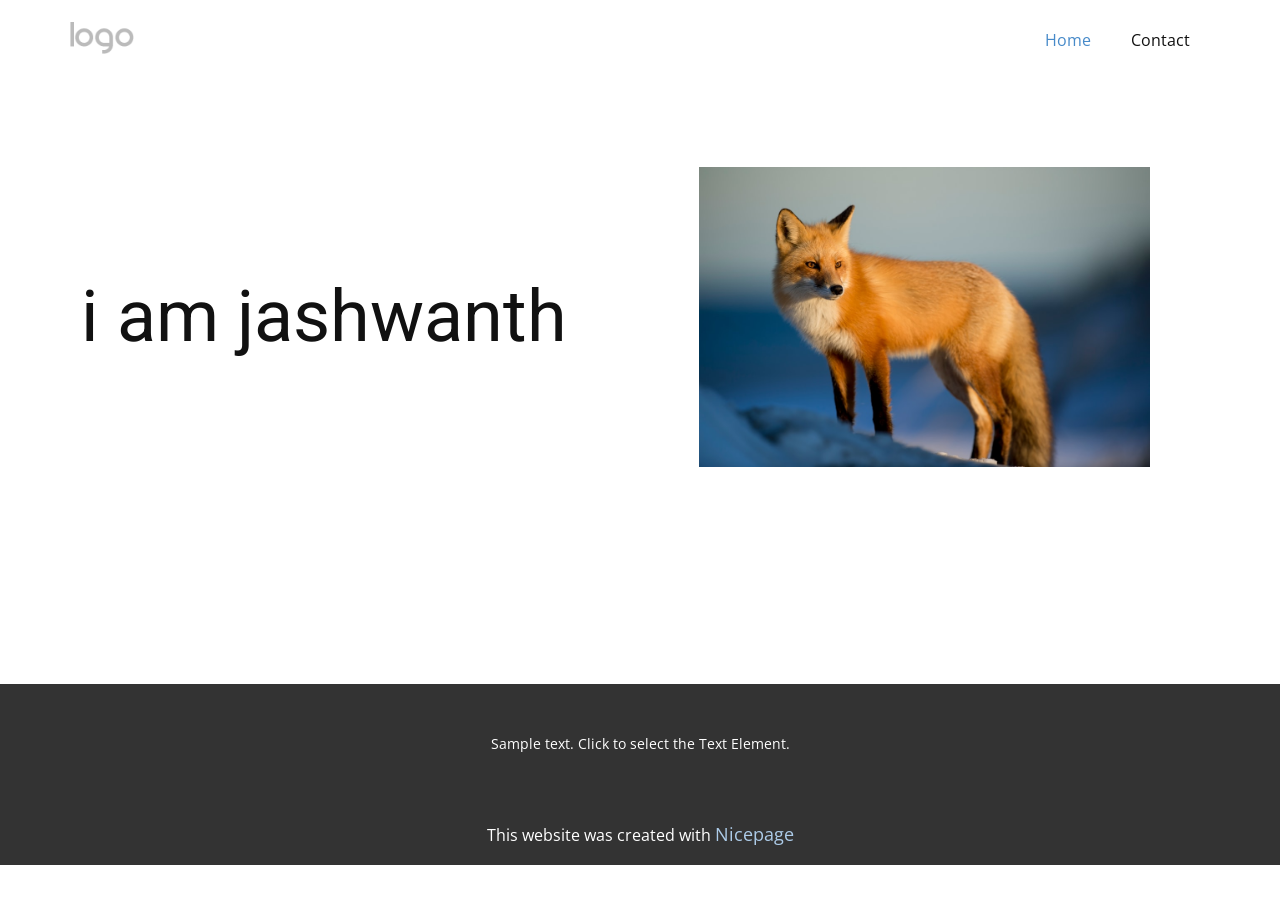
<file: index.html>
<!DOCTYPE html>
<html style="font-size: 16px;" lang="en"><head>
    <meta name="viewport" content="width=device-width, initial-scale=1.0">
    <meta charset="utf-8">
    <meta name="keywords" content="HOME">
    <meta name="description" content="">
    <title>Home</title>
    <link rel="stylesheet" href="nicepage.css" media="screen">
<link rel="stylesheet" href="index.css" media="screen">
    <script class="u-script" type="text/javascript" src="jquery.js" defer=""></script>
    <script class="u-script" type="text/javascript" src="nicepage.js" defer=""></script>
    <meta name="generator" content="Nicepage 8.2.5, nicepage.com">
    
    
    
    <link id="u-page-google-font" rel="stylesheet" href="https://fonts.googleapis.com/css2?display=swap&amp;family=Roboto:ital,wght@0,100;0,200;0,300;0,400;0,500;0,600;0,700;0,800;0,900;1,100;1,200;1,300;1,400;1,500;1,600;1,700;1,800;1,900&amp;family=Open+Sans:ital,wght@0,300;0,400;0,500;0,600;0,700;0,800;1,300;1,400;1,500;1,600;1,700;1,800">
    <script type="application/ld+json">{
		"@context": "http://schema.org",
		"@type": "Organization",
		"name": "",
		"logo": "images/default-logo.png"
}</script>
    <meta name="theme-color" content="#478ac9">
    <meta property="og:title" content="Home">
    <meta property="og:type" content="website">
  <meta data-intl-tel-input-cdn-path="intlTelInput/"></head>
  <body data-home-page="Home.html" data-home-page-title="Home" data-path-to-root="./" data-include-products="false" class="u-body u-clearfix u-xl-mode" data-lang="en"><header class="u-clearfix u-header u-header" id="header"><div class="u-clearfix u-sheet u-valign-middle u-sheet-1">
        <a href="#" class="u-image u-logo u-image-1">
          <img src="images/default-logo.png" class="u-logo-image u-logo-image-1">
        </a>
        <nav class="u-menu u-menu-one-level u-offcanvas u-menu-1" role="navigation" aria-label="Menu navigation">
          <div class="menu-collapse" style="font-size: 1rem; letter-spacing: 0px;">
            <a class="u-button-style u-custom-left-right-menu-spacing u-custom-padding-bottom u-custom-top-bottom-menu-spacing u-hamburger-link u-nav-link u-text-active-palette-1-base u-text-hover-palette-2-base" href="#" tabindex="-1" aria-label="Open menu" aria-controls="930d">
              <svg class="u-svg-link" viewBox="0 0 24 24"><use xlink:href="#menu-hamburger"></use></svg>
              <svg class="u-svg-content" version="1.1" id="menu-hamburger" viewBox="0 0 16 16" x="0px" y="0px" xmlns:xlink="http://www.w3.org/1999/xlink" xmlns="http://www.w3.org/2000/svg"><g><rect y="1" width="16" height="2"></rect><rect y="7" width="16" height="2"></rect><rect y="13" width="16" height="2"></rect>
</g></svg>
            </a>
          </div>
          <div class="u-nav-container">
            <ul class="u-nav u-unstyled u-nav-1" role="menubar"><li class="u-nav-item" role="none"><a class="u-button-style u-nav-link u-text-active-palette-1-base u-text-hover-palette-2-base" href="./" style="padding: 10px 20px;" role="menuitem">Home</a>
</li><li class="u-nav-item" role="none"><a class="u-button-style u-nav-link u-text-active-palette-1-base u-text-hover-palette-2-base" href="Contact.html" style="padding: 10px 20px;" role="menuitem">Contact</a>
</li></ul>
          </div>
          <div class="u-nav-container-collapse" id="930d" role="region" aria-label="Menu panel">
            <div class="u-black u-container-style u-inner-container-layout u-opacity u-opacity-95 u-sidenav">
              <div class="u-inner-container-layout u-sidenav-overflow">
                <div class="u-menu-close" tabindex="-1" aria-label="Close menu"></div>
                <ul class="u-align-center u-nav u-popupmenu-items u-unstyled u-nav-2"><li class="u-nav-item"><a class="u-button-style u-nav-link" href="./">Home</a>
</li><li class="u-nav-item"><a class="u-button-style u-nav-link" href="Contact.html">Contact</a>
</li></ul>
              </div>
            </div>
            <div class="u-black u-menu-overlay u-opacity u-opacity-70"></div>
          </div>
        </nav>
      </div></header>
    <section class="u-clearfix u-section-1" id="block-1">
      <div class="u-clearfix u-sheet u-sheet-1">
        <h1 class="u-text u-text-default u-text-1">i am jashwanth</h1>
        <img class="u-image u-image-default u-image-1" src="images/photo-1474511320723-9a56873867b5.jpeg" alt="" data-image-width="1280" data-image-height="852">
      </div>
    </section>
    
    
    
    <footer class="u-align-center u-clearfix u-container-align-center u-footer u-grey-80 u-footer" id="footer"><div class="u-clearfix u-sheet u-sheet-1">
        <p class="u-small-text u-text u-text-variant u-text-1">Sample text. Click to select the Text Element.</p>
      </div></footer>
    <section class="u-backlink u-clearfix u-grey-80"> This website was created with <a href="https://nicepage.com">Nicepage</a>
    </section>
  
</body></html>
</file>
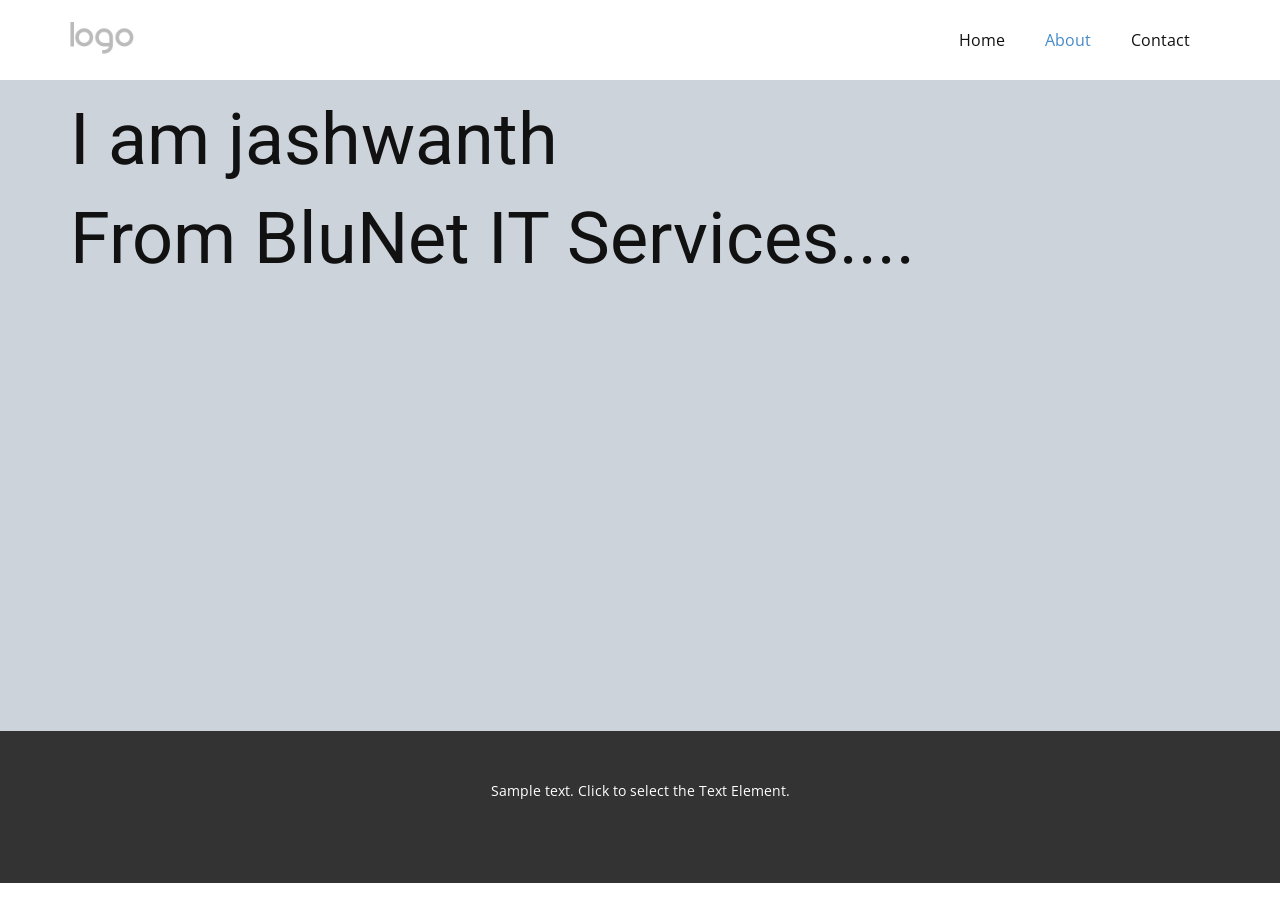
<file: About.html>
<!DOCTYPE html>
<html style="font-size: 16px;" lang="en"><head>
    <meta name="viewport" content="width=device-width, initial-scale=1.0">
    <meta charset="utf-8">
    <meta name="keywords" content="THIS IS a ABOUT PAGE">
    <meta name="description" content="">
    <title>About</title>
    <link rel="stylesheet" href="nicepage.css" media="screen">
<link rel="stylesheet" href="About.css" media="screen">
    <script class="u-script" type="text/javascript" src="jquery.js" defer=""></script>
    <script class="u-script" type="text/javascript" src="nicepage.js" defer=""></script>
    <meta name="generator" content="Nicepage 8.2.5, nicepage.com">
    
    
    
    <link id="u-page-google-font" rel="stylesheet" href="https://fonts.googleapis.com/css2?display=swap&amp;family=Roboto:ital,wght@0,100;0,200;0,300;0,400;0,500;0,600;0,700;0,800;0,900;1,100;1,200;1,300;1,400;1,500;1,600;1,700;1,800;1,900&amp;family=Open+Sans:ital,wght@0,300;0,400;0,500;0,600;0,700;0,800;1,300;1,400;1,500;1,600;1,700;1,800">
    <script type="application/ld+json">{
		"@context": "http://schema.org",
		"@type": "Organization",
		"name": "",
		"logo": "images/default-logo.png"
}</script>
    <meta name="theme-color" content="#478ac9">
    <meta property="og:title" content="About">
    <meta property="og:type" content="website">
  <meta data-intl-tel-input-cdn-path="intlTelInput/"></head>
  <body data-path-to-root="./" data-include-products="false" class="u-body u-clearfix u-xl-mode" data-lang="en"><header class="u-clearfix u-header u-header" id="header"><div class="u-clearfix u-sheet u-valign-middle u-sheet-1">
        <a href="#" class="u-image u-logo u-image-1">
          <img src="images/default-logo.png" class="u-logo-image u-logo-image-1">
        </a>
        <nav class="u-menu u-menu-one-level u-offcanvas u-menu-1" role="navigation" aria-label="Menu navigation">
          <div class="menu-collapse" style="font-size: 1rem; letter-spacing: 0px;">
            <a class="u-button-style u-custom-left-right-menu-spacing u-custom-padding-bottom u-custom-top-bottom-menu-spacing u-hamburger-link u-nav-link u-text-active-palette-1-base u-text-hover-palette-2-base" href="#" tabindex="-1" aria-label="Open menu" aria-controls="930d">
              <svg class="u-svg-link" viewBox="0 0 24 24"><use xlink:href="#menu-hamburger"></use></svg>
              <svg class="u-svg-content" version="1.1" id="menu-hamburger" viewBox="0 0 16 16" x="0px" y="0px" xmlns:xlink="http://www.w3.org/1999/xlink" xmlns="http://www.w3.org/2000/svg"><g><rect y="1" width="16" height="2"></rect><rect y="7" width="16" height="2"></rect><rect y="13" width="16" height="2"></rect>
</g></svg>
            </a>
          </div>
          <div class="u-nav-container">
            <ul class="u-nav u-unstyled u-nav-1" role="menubar"><li class="u-nav-item" role="none"><a class="u-button-style u-nav-link u-text-active-palette-1-base u-text-hover-palette-2-base" href="./" style="padding: 10px 20px;" role="menuitem">Home</a>
</li><li class="u-nav-item" role="none"><a class="u-button-style u-nav-link u-text-active-palette-1-base u-text-hover-palette-2-base" href="About.html" style="padding: 10px 20px;" role="menuitem">About</a>
</li><li class="u-nav-item" role="none"><a class="u-button-style u-nav-link u-text-active-palette-1-base u-text-hover-palette-2-base" href="Contact.html" style="padding: 10px 20px;" role="menuitem">Contact</a>
</li></ul>
          </div>
          <div class="u-nav-container-collapse" id="930d" role="region" aria-label="Menu panel">
            <div class="u-black u-container-style u-inner-container-layout u-opacity u-opacity-95 u-sidenav">
              <div class="u-inner-container-layout u-sidenav-overflow">
                <div class="u-menu-close" tabindex="-1" aria-label="Close menu"></div>
                <ul class="u-align-center u-nav u-popupmenu-items u-unstyled u-nav-2"><li class="u-nav-item"><a class="u-button-style u-nav-link" href="./">Home</a>
</li><li class="u-nav-item"><a class="u-button-style u-nav-link" href="About.html">About</a>
</li><li class="u-nav-item"><a class="u-button-style u-nav-link" href="Contact.html">Contact</a>
</li></ul>
              </div>
            </div>
            <div class="u-black u-menu-overlay u-opacity u-opacity-70"></div>
          </div>
        </nav>
      </div></header>
    <section class="u-clearfix u-palette-5-light-1 u-section-1" id="block-1">
      <div class="u-clearfix u-sheet u-sheet-1">
        <h1 class="u-text u-text-default u-text-1">I am jashwanth</h1>
        <h1 class="u-text u-text-default u-text-2">From BluNet IT Services....</h1>
      </div>
    </section>
    
    
    
    <footer class="u-align-center u-clearfix u-container-align-center u-footer u-grey-80 u-footer" id="footer"><div class="u-clearfix u-sheet u-sheet-1">
        <p class="u-small-text u-text u-text-variant u-text-1">Sample text. Click to select the Text Element.</p>
      </div></footer>
    <section class="u-backlink u-clearfix u-grey-80"></section>
  
</body></html>
</file>
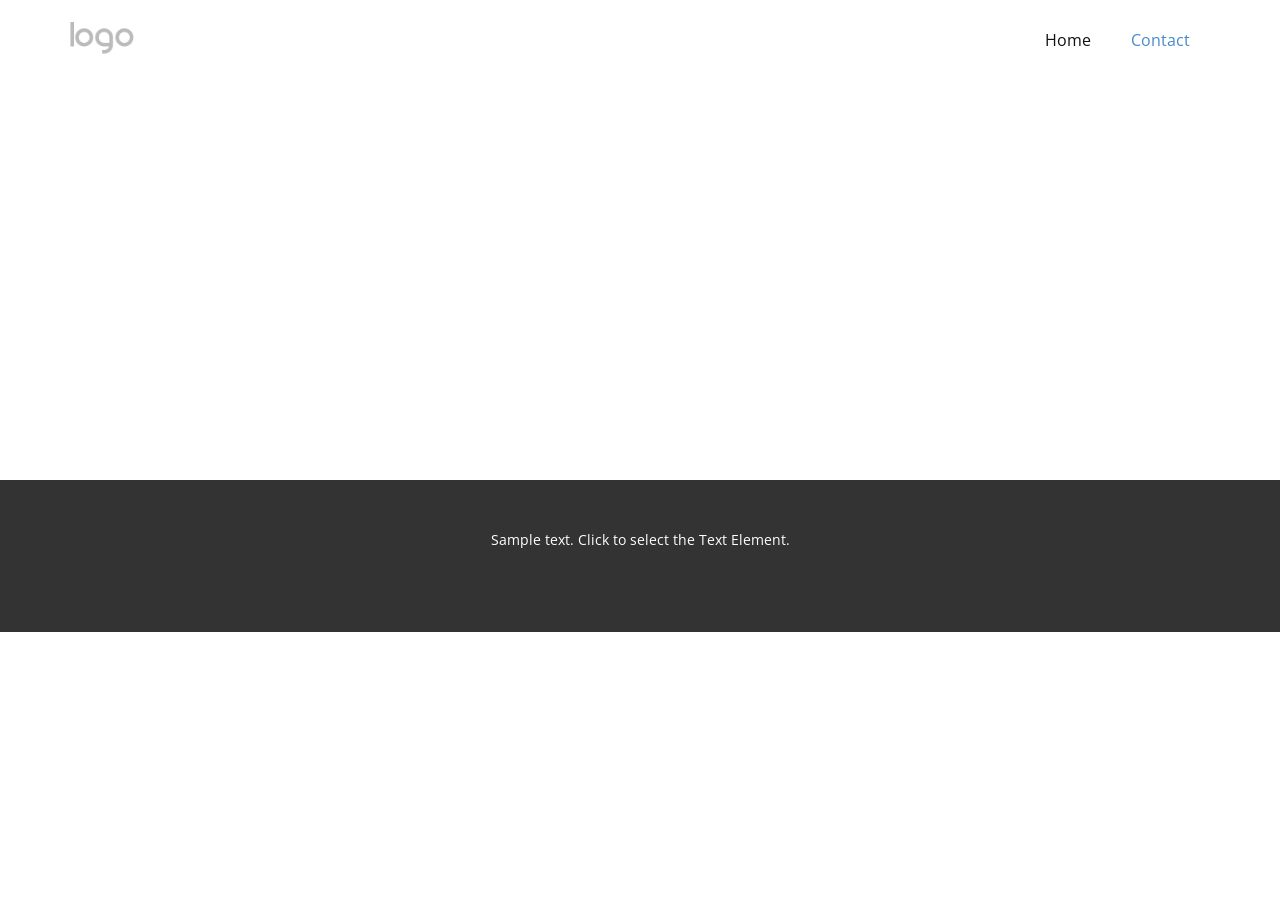
<file: Contact.html>
<!DOCTYPE html>
<html style="font-size: 16px;" lang="en"><head>
    <meta name="viewport" content="width=device-width, initial-scale=1.0">
    <meta charset="utf-8">
    <meta name="keywords" content="">
    <meta name="description" content="">
    <title>Contact</title>
    <link rel="stylesheet" href="nicepage.css" media="screen">
<link rel="stylesheet" href="Contact.css" media="screen">
    <script class="u-script" type="text/javascript" src="jquery.js" defer=""></script>
    <script class="u-script" type="text/javascript" src="nicepage.js" defer=""></script>
    <meta name="generator" content="Nicepage 8.2.5, nicepage.com">
    
    
    
    <link id="u-page-google-font" rel="stylesheet" href="https://fonts.googleapis.com/css2?display=swap&amp;family=Roboto:ital,wght@0,100;0,200;0,300;0,400;0,500;0,600;0,700;0,800;0,900;1,100;1,200;1,300;1,400;1,500;1,600;1,700;1,800;1,900&amp;family=Open+Sans:ital,wght@0,300;0,400;0,500;0,600;0,700;0,800;1,300;1,400;1,500;1,600;1,700;1,800">
    <script type="application/ld+json">{
		"@context": "http://schema.org",
		"@type": "Organization",
		"name": "",
		"logo": "images/default-logo.png"
}</script>
    <meta name="theme-color" content="#478ac9">
    <meta property="og:title" content="Contact">
    <meta property="og:type" content="website">
  <meta data-intl-tel-input-cdn-path="intlTelInput/"></head>
  <body data-path-to-root="./" data-include-products="false" class="u-body u-xl-mode" data-lang="en"><header class="u-clearfix u-header u-header" id="header"><div class="u-clearfix u-sheet u-valign-middle u-sheet-1">
        <a href="#" class="u-image u-logo u-image-1">
          <img src="images/default-logo.png" class="u-logo-image u-logo-image-1">
        </a>
        <nav class="u-menu u-menu-one-level u-offcanvas u-menu-1" role="navigation" aria-label="Menu navigation">
          <div class="menu-collapse" style="font-size: 1rem; letter-spacing: 0px;">
            <a class="u-button-style u-custom-left-right-menu-spacing u-custom-padding-bottom u-custom-top-bottom-menu-spacing u-hamburger-link u-nav-link u-text-active-palette-1-base u-text-hover-palette-2-base" href="#" tabindex="-1" aria-label="Open menu" aria-controls="930d">
              <svg class="u-svg-link" viewBox="0 0 24 24"><use xlink:href="#menu-hamburger"></use></svg>
              <svg class="u-svg-content" version="1.1" id="menu-hamburger" viewBox="0 0 16 16" x="0px" y="0px" xmlns:xlink="http://www.w3.org/1999/xlink" xmlns="http://www.w3.org/2000/svg"><g><rect y="1" width="16" height="2"></rect><rect y="7" width="16" height="2"></rect><rect y="13" width="16" height="2"></rect>
</g></svg>
            </a>
          </div>
          <div class="u-nav-container">
            <ul class="u-nav u-unstyled u-nav-1" role="menubar"><li class="u-nav-item" role="none"><a class="u-button-style u-nav-link u-text-active-palette-1-base u-text-hover-palette-2-base" href="./" style="padding: 10px 20px;" role="menuitem">Home</a>
</li><li class="u-nav-item" role="none"><a class="u-button-style u-nav-link u-text-active-palette-1-base u-text-hover-palette-2-base" href="Contact.html" style="padding: 10px 20px;" role="menuitem">Contact</a>
</li></ul>
          </div>
          <div class="u-nav-container-collapse" id="930d" role="region" aria-label="Menu panel">
            <div class="u-black u-container-style u-inner-container-layout u-opacity u-opacity-95 u-sidenav">
              <div class="u-inner-container-layout u-sidenav-overflow">
                <div class="u-menu-close" tabindex="-1" aria-label="Close menu"></div>
                <ul class="u-align-center u-nav u-popupmenu-items u-unstyled u-nav-2"><li class="u-nav-item"><a class="u-button-style u-nav-link" href="./">Home</a>
</li><li class="u-nav-item"><a class="u-button-style u-nav-link" href="Contact.html">Contact</a>
</li></ul>
              </div>
            </div>
            <div class="u-black u-menu-overlay u-opacity u-opacity-70"></div>
          </div>
        </nav>
      </div></header>
    <section class="u-clearfix u-section-1" id="block-1">
      <div class="u-clearfix u-sheet u-sheet-1"></div>
    </section>
    
    
    
    <footer class="u-align-center u-clearfix u-container-align-center u-footer u-grey-80 u-footer" id="footer"><div class="u-clearfix u-sheet u-sheet-1">
        <p class="u-small-text u-text u-text-variant u-text-1">Sample text. Click to select the Text Element.</p>
      </div></footer>
    <section class="u-backlink u-clearfix u-grey-80"></section>
  
</body></html>
</file>
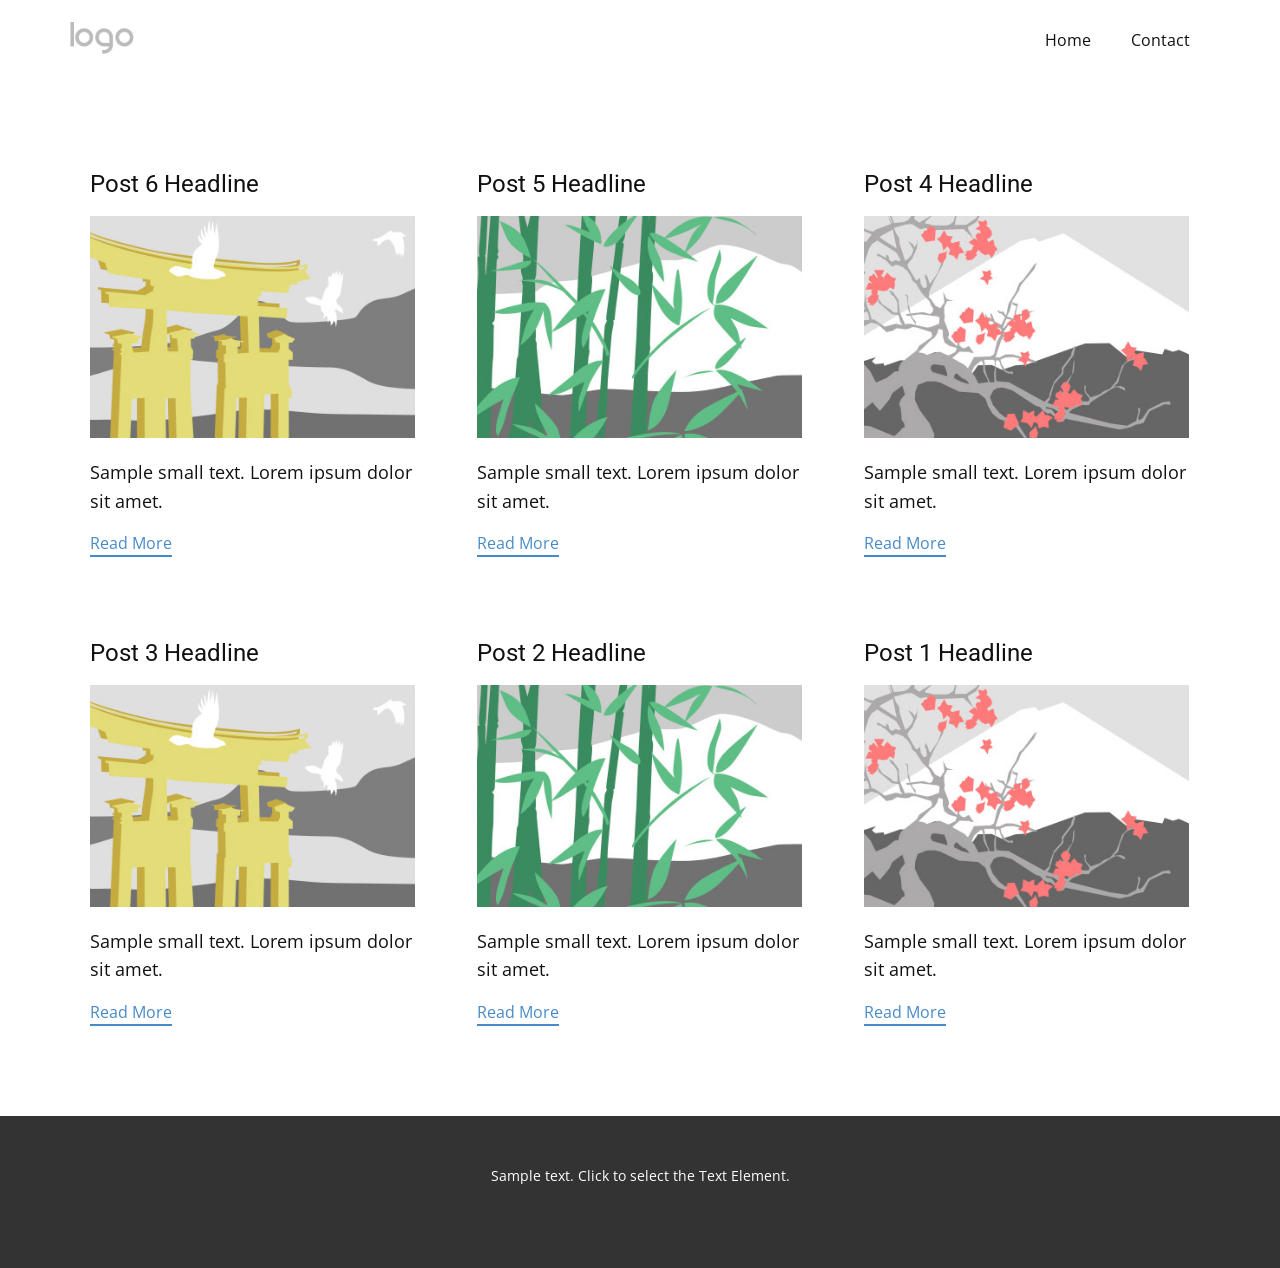
<file: blog/blog.html>
<!DOCTYPE html>
<html style="font-size: 16px;" lang="en"><head>
    <meta name="viewport" content="width=device-width, initial-scale=1.0">
    <meta charset="utf-8">
    <meta name="keywords" content="">
    <meta name="description" content="">
    <title>Blog</title>
    <link rel="stylesheet" href="../nicepage.css" media="screen">
<link rel="stylesheet" href="../Blog-Template.css" media="screen">
    <script class="u-script" type="text/javascript" src="../jquery.js" defer=""></script>
    <script class="u-script" type="text/javascript" src="../nicepage.js" defer=""></script>
    <meta name="generator" content="Nicepage 8.2.5, nicepage.com">
    
    
    
    <link id="u-page-google-font" rel="stylesheet" href="https://fonts.googleapis.com/css2?display=swap&amp;family=Roboto:ital,wght@0,100;0,200;0,300;0,400;0,500;0,600;0,700;0,800;0,900;1,100;1,200;1,300;1,400;1,500;1,600;1,700;1,800;1,900&amp;family=Open+Sans:ital,wght@0,300;0,400;0,500;0,600;0,700;0,800;1,300;1,400;1,500;1,600;1,700;1,800">
    <script type="application/ld+json">{
		"@context": "http://schema.org",
		"@type": "Organization",
		"name": "",
		"logo": "images/default-logo.png"
}</script>
    <meta name="theme-color" content="#478ac9">
  <meta data-intl-tel-input-cdn-path="intlTelInput/"></head>
  <body data-path-to-root="../" data-include-products="false" class="u-body u-xl-mode" data-lang="en"><header class="u-clearfix u-header u-header" id="header"><div class="u-clearfix u-sheet u-valign-middle u-sheet-1">
        <a href="#" class="u-image u-logo u-image-1">
          <img src="../images/default-logo.png" class="u-logo-image u-logo-image-1">
        </a>
        <nav class="u-menu u-menu-one-level u-offcanvas u-menu-1" role="navigation" aria-label="Menu navigation">
          <div class="menu-collapse" style="font-size: 1rem; letter-spacing: 0px;">
            <a class="u-button-style u-custom-left-right-menu-spacing u-custom-padding-bottom u-custom-top-bottom-menu-spacing u-hamburger-link u-nav-link u-text-active-palette-1-base u-text-hover-palette-2-base" href="#" tabindex="-1" aria-label="Open menu" aria-controls="930d">
              <svg class="u-svg-link" viewBox="0 0 24 24"><use xlink:href="#menu-hamburger"></use></svg>
              <svg class="u-svg-content" version="1.1" id="menu-hamburger" viewBox="0 0 16 16" x="0px" y="0px" xmlns:xlink="http://www.w3.org/1999/xlink" xmlns="http://www.w3.org/2000/svg"><g><rect y="1" width="16" height="2"></rect><rect y="7" width="16" height="2"></rect><rect y="13" width="16" height="2"></rect>
</g></svg>
            </a>
          </div>
          <div class="u-nav-container">
            <ul class="u-nav u-unstyled u-nav-1" role="menubar"><li class="u-nav-item" role="none"><a class="u-button-style u-nav-link u-text-active-palette-1-base u-text-hover-palette-2-base" href="../" style="padding: 10px 20px;" role="menuitem">Home</a>
</li><li class="u-nav-item" role="none"><a class="u-button-style u-nav-link u-text-active-palette-1-base u-text-hover-palette-2-base" href="../Contact.html" style="padding: 10px 20px;" role="menuitem">Contact</a>
</li></ul>
          </div>
          <div class="u-nav-container-collapse" id="930d" role="region" aria-label="Menu panel">
            <div class="u-black u-container-style u-inner-container-layout u-opacity u-opacity-95 u-sidenav">
              <div class="u-inner-container-layout u-sidenav-overflow">
                <div class="u-menu-close" tabindex="-1" aria-label="Close menu"></div>
                <ul class="u-align-center u-nav u-popupmenu-items u-unstyled u-nav-2"><li class="u-nav-item"><a class="u-button-style u-nav-link" href="../">Home</a>
</li><li class="u-nav-item"><a class="u-button-style u-nav-link" href="../Contact.html">Contact</a>
</li></ul>
              </div>
            </div>
            <div class="u-black u-menu-overlay u-opacity u-opacity-70"></div>
          </div>
        </nav>
      </div></header>
    <section class="u-clearfix u-section-1" id="block-1">
      <div class="u-clearfix u-sheet u-valign-middle u-sheet-1"><!--blog--><!--blog_options_json--><!--{"type":"Recent","source":"","tags":"","count":""}--><!--/blog_options_json-->
        <div class="u-blog u-expanded-width u-repeater u-repeater-1" data-blog-id="blog-1"><!--blog_post-->
          <div class="u-blog-post u-container-style u-repeater-item u-white u-repeater-item-1">
            <div class="u-container-layout u-similar-container u-valign-top u-container-layout-1"><!--blog_post_header-->
              <h4 class="u-blog-control u-text u-text-1">
                <a class="u-post-header-link" href="../blog/post-5.html">Post 6 Headline</a>
              </h4><!--/blog_post_header--><!--blog_post_image-->
              <img alt="" class="u-blog-control u-expanded-width u-image u-image-default u-image-1" src="../images/8ad73f3c.jpeg" data-href="../blog/post-5.html"><!--/blog_post_image--><!--blog_post_content-->
              <div class="u-blog-control u-post-content u-text u-text-2 fr-view">Sample small text. Lorem ipsum dolor sit amet.</div><!--/blog_post_content--><!--blog_post_readmore-->
              <a href="../blog/post-5.html" class="u-blog-control u-border-2 u-border-palette-1-base u-btn u-btn-rectangle u-button-style u-none u-btn-1"><!--blog_post_readmore_content--><!--options_json--><!--{"content":"","defaultValue":"Read More"}--><!--/options_json-->Read More<!--/blog_post_readmore_content--></a><!--/blog_post_readmore-->
            </div>
          </div><div class="u-blog-post u-container-style u-repeater-item u-video-cover u-white">
            <div class="u-container-layout u-similar-container u-valign-top u-container-layout-2"><!--blog_post_header-->
              <h4 class="u-blog-control u-text u-text-3">
                <a class="u-post-header-link" href="../blog/post-4.html">Post 5 Headline</a>
              </h4><!--/blog_post_header--><!--blog_post_image-->
              <img alt="" class="u-blog-control u-expanded-width u-image u-image-default u-image-2" src="../images/68f64b9d.jpeg" data-href="../blog/post-4.html"><!--/blog_post_image--><!--blog_post_content-->
              <div class="u-blog-control u-post-content u-text u-text-4 fr-view">Sample small text. Lorem ipsum dolor sit amet.</div><!--/blog_post_content--><!--blog_post_readmore-->
              <a href="../blog/post-4.html" class="u-blog-control u-border-2 u-border-palette-1-base u-btn u-btn-rectangle u-button-style u-none u-btn-2"><!--blog_post_readmore_content--><!--options_json--><!--{"content":"","defaultValue":"Read More"}--><!--/options_json-->Read More<!--/blog_post_readmore_content--></a><!--/blog_post_readmore-->
            </div>
          </div><div class="u-blog-post u-container-style u-repeater-item u-video-cover u-white">
            <div class="u-container-layout u-similar-container u-valign-top u-container-layout-3"><!--blog_post_header-->
              <h4 class="u-blog-control u-text u-text-5">
                <a class="u-post-header-link" href="../blog/post-3.html">Post 4 Headline</a>
              </h4><!--/blog_post_header--><!--blog_post_image-->
              <img alt="" class="u-blog-control u-expanded-width u-image u-image-default u-image-3" src="../images/0fd3416c.jpeg" data-href="../blog/post-3.html"><!--/blog_post_image--><!--blog_post_content-->
              <div class="u-blog-control u-post-content u-text u-text-6 fr-view">Sample small text. Lorem ipsum dolor sit amet.</div><!--/blog_post_content--><!--blog_post_readmore-->
              <a href="../blog/post-3.html" class="u-blog-control u-border-2 u-border-palette-1-base u-btn u-btn-rectangle u-button-style u-none u-btn-3"><!--blog_post_readmore_content--><!--options_json--><!--{"content":"","defaultValue":"Read More"}--><!--/options_json-->Read More<!--/blog_post_readmore_content--></a><!--/blog_post_readmore-->
            </div>
          </div><div class="u-blog-post u-container-style u-repeater-item u-white u-repeater-item-1">
            <div class="u-container-layout u-similar-container u-valign-top u-container-layout-1"><!--blog_post_header-->
              <h4 class="u-blog-control u-text u-text-1">
                <a class="u-post-header-link" href="../blog/post-2.html">Post 3 Headline</a>
              </h4><!--/blog_post_header--><!--blog_post_image-->
              <img alt="" class="u-blog-control u-expanded-width u-image u-image-default u-image-1" src="../images/8ad73f3c.jpeg" data-href="../blog/post-2.html"><!--/blog_post_image--><!--blog_post_content-->
              <div class="u-blog-control u-post-content u-text u-text-2 fr-view">Sample small text. Lorem ipsum dolor sit amet.</div><!--/blog_post_content--><!--blog_post_readmore-->
              <a href="../blog/post-2.html" class="u-blog-control u-border-2 u-border-palette-1-base u-btn u-btn-rectangle u-button-style u-none u-btn-1"><!--blog_post_readmore_content--><!--options_json--><!--{"content":"","defaultValue":"Read More"}--><!--/options_json-->Read More<!--/blog_post_readmore_content--></a><!--/blog_post_readmore-->
            </div>
          </div><div class="u-blog-post u-container-style u-repeater-item u-video-cover u-white">
            <div class="u-container-layout u-similar-container u-valign-top u-container-layout-2"><!--blog_post_header-->
              <h4 class="u-blog-control u-text u-text-3">
                <a class="u-post-header-link" href="../blog/post-1.html">Post 2 Headline</a>
              </h4><!--/blog_post_header--><!--blog_post_image-->
              <img alt="" class="u-blog-control u-expanded-width u-image u-image-default u-image-2" src="../images/68f64b9d.jpeg" data-href="../blog/post-1.html"><!--/blog_post_image--><!--blog_post_content-->
              <div class="u-blog-control u-post-content u-text u-text-4 fr-view">Sample small text. Lorem ipsum dolor sit amet.</div><!--/blog_post_content--><!--blog_post_readmore-->
              <a href="../blog/post-1.html" class="u-blog-control u-border-2 u-border-palette-1-base u-btn u-btn-rectangle u-button-style u-none u-btn-2"><!--blog_post_readmore_content--><!--options_json--><!--{"content":"","defaultValue":"Read More"}--><!--/options_json-->Read More<!--/blog_post_readmore_content--></a><!--/blog_post_readmore-->
            </div>
          </div><div class="u-blog-post u-container-style u-repeater-item u-video-cover u-white">
            <div class="u-container-layout u-similar-container u-valign-top u-container-layout-3"><!--blog_post_header-->
              <h4 class="u-blog-control u-text u-text-5">
                <a class="u-post-header-link" href="../blog/post.html">Post 1 Headline</a>
              </h4><!--/blog_post_header--><!--blog_post_image-->
              <img alt="" class="u-blog-control u-expanded-width u-image u-image-default u-image-3" src="../images/0fd3416c.jpeg" data-href="../blog/post.html"><!--/blog_post_image--><!--blog_post_content-->
              <div class="u-blog-control u-post-content u-text u-text-6 fr-view">Sample small text. Lorem ipsum dolor sit amet.</div><!--/blog_post_content--><!--blog_post_readmore-->
              <a href="../blog/post.html" class="u-blog-control u-border-2 u-border-palette-1-base u-btn u-btn-rectangle u-button-style u-none u-btn-3"><!--blog_post_readmore_content--><!--options_json--><!--{"content":"","defaultValue":"Read More"}--><!--/options_json-->Read More<!--/blog_post_readmore_content--></a><!--/blog_post_readmore-->
            </div>
          </div><!--/blog_post--><!--blog_post-->
          <!--/blog_post--><!--blog_post-->
          <!--/blog_post-->
        </div><!--/blog-->
      </div>
    </section>
    
    
    
    <footer class="u-align-center u-clearfix u-container-align-center u-footer u-grey-80 u-footer" id="footer"><div class="u-clearfix u-sheet u-sheet-1">
        <p class="u-small-text u-text u-text-variant u-text-1">Sample text. Click to select the Text Element.</p>
      </div></footer>
    <section class="u-backlink u-clearfix u-grey-80"></section>
  
</body></html>
</file>
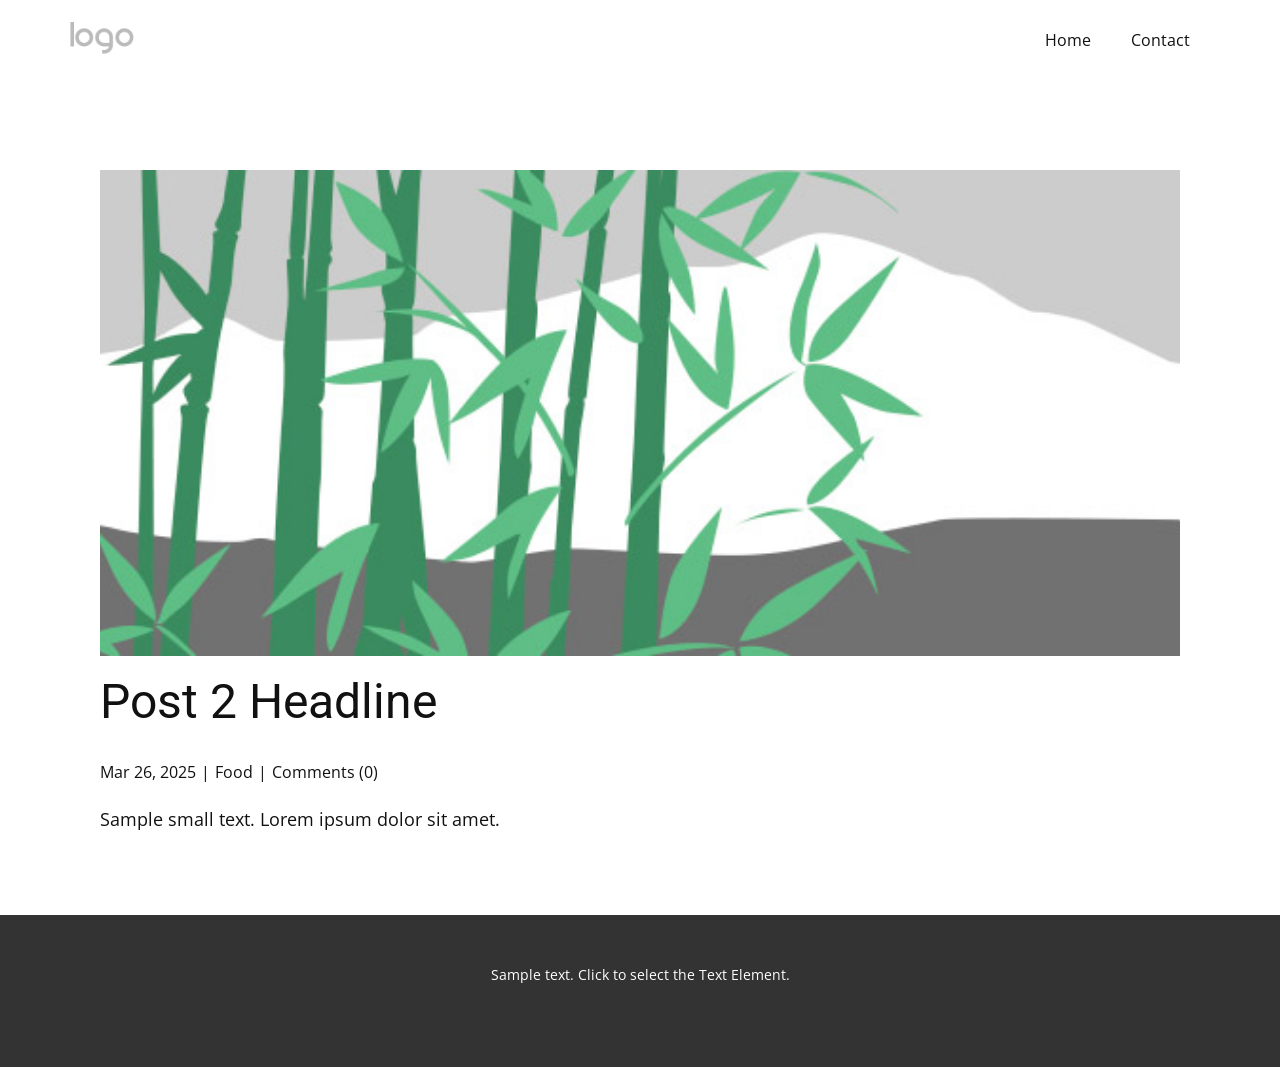
<file: blog/post-1.html>
<!DOCTYPE html>
<html style="font-size: 16px;" lang="en"><head>
    <meta name="viewport" content="width=device-width, initial-scale=1.0">
    <meta charset="utf-8">
    <meta name="keywords" content="Post 1 Headline">
    <meta name="description" content="">
    <title>Post 2 Headline</title>
    <link rel="stylesheet" href="../nicepage.css" media="screen">
<link rel="stylesheet" href="../Post-Template.css" media="screen">
    <script class="u-script" type="text/javascript" src="../jquery.js" defer=""></script>
    <script class="u-script" type="text/javascript" src="../nicepage.js" defer=""></script>
    <meta name="generator" content="Nicepage 8.2.5, nicepage.com">
    
    
    
    <link id="u-page-google-font" rel="stylesheet" href="https://fonts.googleapis.com/css2?display=swap&amp;family=Roboto:ital,wght@0,100;0,200;0,300;0,400;0,500;0,600;0,700;0,800;0,900;1,100;1,200;1,300;1,400;1,500;1,600;1,700;1,800;1,900&amp;family=Open+Sans:ital,wght@0,300;0,400;0,500;0,600;0,700;0,800;1,300;1,400;1,500;1,600;1,700;1,800">
    <script type="application/ld+json">{
		"@context": "http://schema.org",
		"@type": "Organization",
		"name": "",
		"logo": "images/default-logo.png"
}</script>
    <meta name="theme-color" content="#478ac9">
  <meta data-intl-tel-input-cdn-path="intlTelInput/"></head>
  <body data-path-to-root="./" data-include-products="false" class="u-body u-xl-mode" data-lang="en"><header class="u-clearfix u-header u-header" id="header"><div class="u-clearfix u-sheet u-valign-middle u-sheet-1">
        <a href="#" class="u-image u-logo u-image-1">
          <img src="../images/default-logo.png" class="u-logo-image u-logo-image-1">
        </a>
        <nav class="u-menu u-menu-one-level u-offcanvas u-menu-1" role="navigation" aria-label="Menu navigation">
          <div class="menu-collapse" style="font-size: 1rem; letter-spacing: 0px;">
            <a class="u-button-style u-custom-left-right-menu-spacing u-custom-padding-bottom u-custom-top-bottom-menu-spacing u-hamburger-link u-nav-link u-text-active-palette-1-base u-text-hover-palette-2-base" href="#" tabindex="-1" aria-label="Open menu" aria-controls="930d">
              <svg class="u-svg-link" viewBox="0 0 24 24"><use xlink:href="#menu-hamburger"></use></svg>
              <svg class="u-svg-content" version="1.1" id="menu-hamburger" viewBox="0 0 16 16" x="0px" y="0px" xmlns:xlink="http://www.w3.org/1999/xlink" xmlns="http://www.w3.org/2000/svg"><g><rect y="1" width="16" height="2"></rect><rect y="7" width="16" height="2"></rect><rect y="13" width="16" height="2"></rect>
</g></svg>
            </a>
          </div>
          <div class="u-nav-container">
            <ul class="u-nav u-unstyled u-nav-1" role="menubar"><li class="u-nav-item" role="none"><a class="u-button-style u-nav-link u-text-active-palette-1-base u-text-hover-palette-2-base" href="../" style="padding: 10px 20px;" role="menuitem">Home</a>
</li><li class="u-nav-item" role="none"><a class="u-button-style u-nav-link u-text-active-palette-1-base u-text-hover-palette-2-base" href="../Contact.html" style="padding: 10px 20px;" role="menuitem">Contact</a>
</li></ul>
          </div>
          <div class="u-nav-container-collapse" id="930d" role="region" aria-label="Menu panel">
            <div class="u-black u-container-style u-inner-container-layout u-opacity u-opacity-95 u-sidenav">
              <div class="u-inner-container-layout u-sidenav-overflow">
                <div class="u-menu-close" tabindex="-1" aria-label="Close menu"></div>
                <ul class="u-align-center u-nav u-popupmenu-items u-unstyled u-nav-2"><li class="u-nav-item"><a class="u-button-style u-nav-link" href="../">Home</a>
</li><li class="u-nav-item"><a class="u-button-style u-nav-link" href="../Contact.html">Contact</a>
</li></ul>
              </div>
            </div>
            <div class="u-black u-menu-overlay u-opacity u-opacity-70"></div>
          </div>
        </nav>
      </div></header>
    <section class="u-align-center u-clearfix u-section-1" id="block-1">
      <div class="u-clearfix u-sheet u-valign-middle-md u-valign-middle-sm u-valign-middle-xs u-sheet-1"><!--post_details--><!--post_details_options_json--><!--{"source":""}--><!--/post_details_options_json--><!--blog_post-->
        <div class="u-container-style u-expanded-width u-post-details u-post-details-1">
          <div class="u-container-layout u-valign-middle u-container-layout-1"><!--blog_post_image-->
            <img alt="" class="u-blog-control u-expanded-width u-image u-image-default u-image-1" src="../images/68f64b9d.jpeg"><!--/blog_post_image--><!--blog_post_header-->
            <h2 class="u-blog-control u-text u-text-1">Post 2 Headline</h2><!--/blog_post_header--><!--blog_post_metadata-->
            <div class="u-blog-control u-metadata u-metadata-1"><!--blog_post_metadata_date--><span class="u-meta-date u-meta-icon">Mar 26, 2025</span><!--/blog_post_metadata_date--><!--blog_post_metadata_category--><span class="u-meta-category u-meta-icon"><a href="/blog/blog.html#/blog-1///1">Food</a></span><!--/blog_post_metadata_category--><!--blog_post_metadata_comments--><span class="u-meta-comments u-meta-icon"><!--blog_post_metadata_comments_content-->Comments (0)<!--/blog_post_metadata_comments_content--></span><!--/blog_post_metadata_comments-->
            </div><!--/blog_post_metadata--><!--blog_post_content-->
            <div class="u-align-justify u-blog-control u-post-content u-text u-text-2 fr-view">
  <p>Sample small text. Lorem ipsum dolor sit amet.</p>
  </div><!--/blog_post_content-->
          </div>
        </div><!--/blog_post--><!--/post_details-->
      </div>
    </section>
    
    
    
    <footer class="u-align-center u-clearfix u-container-align-center u-footer u-grey-80 u-footer" id="footer"><div class="u-clearfix u-sheet u-sheet-1">
        <p class="u-small-text u-text u-text-variant u-text-1">Sample text. Click to select the Text Element.</p>
      </div></footer>
    <section class="u-backlink u-clearfix u-grey-80"></section>
  
</body></html>
</file>
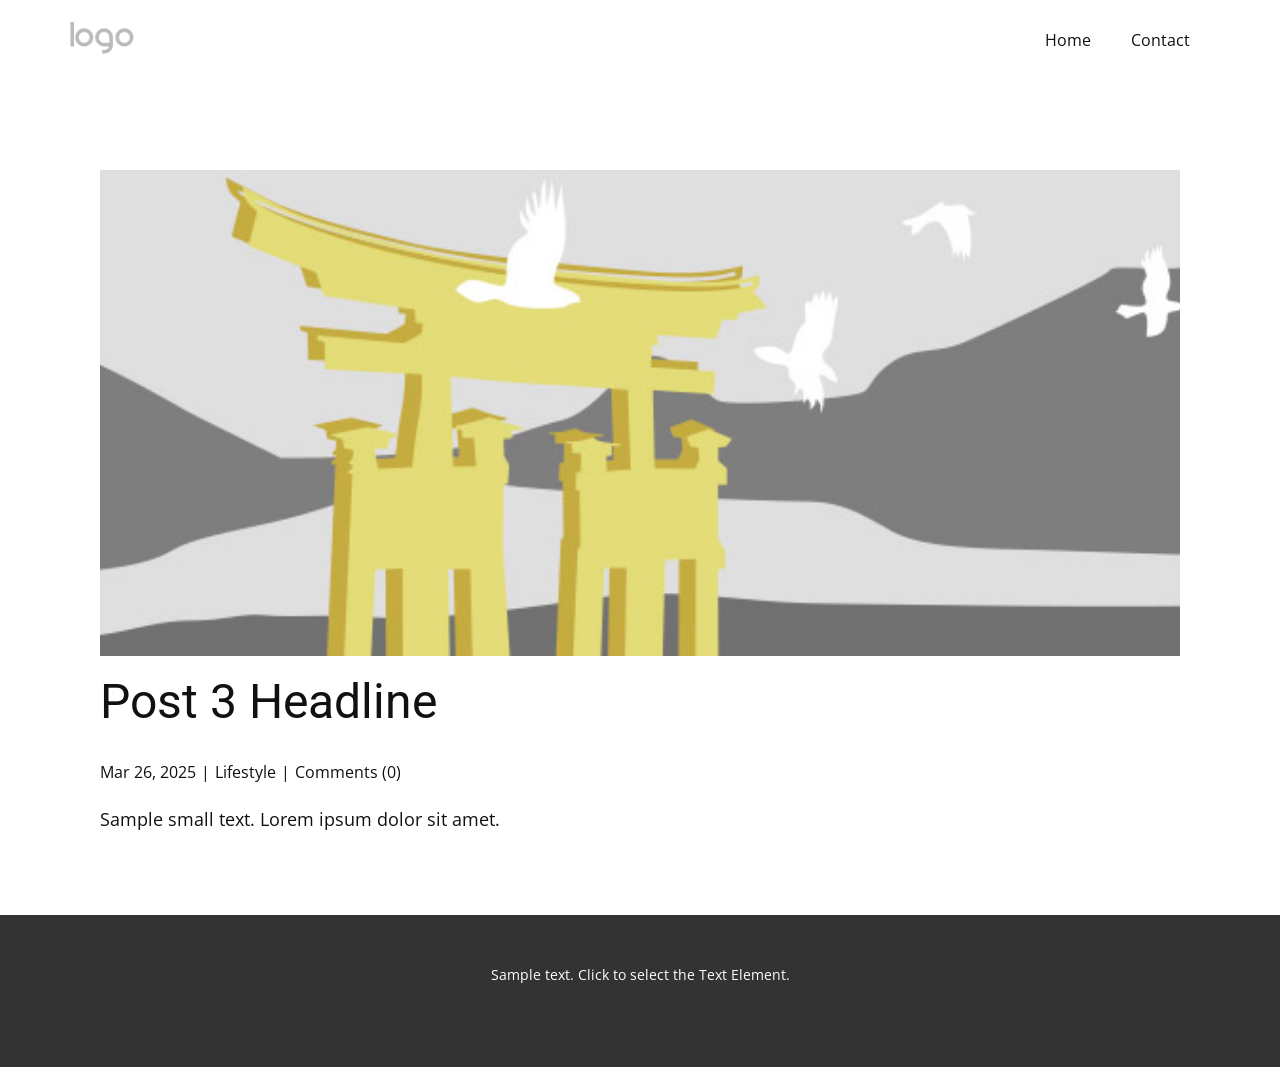
<file: blog/post-2.html>
<!DOCTYPE html>
<html style="font-size: 16px;" lang="en"><head>
    <meta name="viewport" content="width=device-width, initial-scale=1.0">
    <meta charset="utf-8">
    <meta name="keywords" content="Post 1 Headline">
    <meta name="description" content="">
    <title>Post 3 Headline</title>
    <link rel="stylesheet" href="../nicepage.css" media="screen">
<link rel="stylesheet" href="../Post-Template.css" media="screen">
    <script class="u-script" type="text/javascript" src="../jquery.js" defer=""></script>
    <script class="u-script" type="text/javascript" src="../nicepage.js" defer=""></script>
    <meta name="generator" content="Nicepage 8.2.5, nicepage.com">
    
    
    
    <link id="u-page-google-font" rel="stylesheet" href="https://fonts.googleapis.com/css2?display=swap&amp;family=Roboto:ital,wght@0,100;0,200;0,300;0,400;0,500;0,600;0,700;0,800;0,900;1,100;1,200;1,300;1,400;1,500;1,600;1,700;1,800;1,900&amp;family=Open+Sans:ital,wght@0,300;0,400;0,500;0,600;0,700;0,800;1,300;1,400;1,500;1,600;1,700;1,800">
    <script type="application/ld+json">{
		"@context": "http://schema.org",
		"@type": "Organization",
		"name": "",
		"logo": "images/default-logo.png"
}</script>
    <meta name="theme-color" content="#478ac9">
  <meta data-intl-tel-input-cdn-path="intlTelInput/"></head>
  <body data-path-to-root="./" data-include-products="false" class="u-body u-xl-mode" data-lang="en"><header class="u-clearfix u-header u-header" id="header"><div class="u-clearfix u-sheet u-valign-middle u-sheet-1">
        <a href="#" class="u-image u-logo u-image-1">
          <img src="../images/default-logo.png" class="u-logo-image u-logo-image-1">
        </a>
        <nav class="u-menu u-menu-one-level u-offcanvas u-menu-1" role="navigation" aria-label="Menu navigation">
          <div class="menu-collapse" style="font-size: 1rem; letter-spacing: 0px;">
            <a class="u-button-style u-custom-left-right-menu-spacing u-custom-padding-bottom u-custom-top-bottom-menu-spacing u-hamburger-link u-nav-link u-text-active-palette-1-base u-text-hover-palette-2-base" href="#" tabindex="-1" aria-label="Open menu" aria-controls="930d">
              <svg class="u-svg-link" viewBox="0 0 24 24"><use xlink:href="#menu-hamburger"></use></svg>
              <svg class="u-svg-content" version="1.1" id="menu-hamburger" viewBox="0 0 16 16" x="0px" y="0px" xmlns:xlink="http://www.w3.org/1999/xlink" xmlns="http://www.w3.org/2000/svg"><g><rect y="1" width="16" height="2"></rect><rect y="7" width="16" height="2"></rect><rect y="13" width="16" height="2"></rect>
</g></svg>
            </a>
          </div>
          <div class="u-nav-container">
            <ul class="u-nav u-unstyled u-nav-1" role="menubar"><li class="u-nav-item" role="none"><a class="u-button-style u-nav-link u-text-active-palette-1-base u-text-hover-palette-2-base" href="../" style="padding: 10px 20px;" role="menuitem">Home</a>
</li><li class="u-nav-item" role="none"><a class="u-button-style u-nav-link u-text-active-palette-1-base u-text-hover-palette-2-base" href="../Contact.html" style="padding: 10px 20px;" role="menuitem">Contact</a>
</li></ul>
          </div>
          <div class="u-nav-container-collapse" id="930d" role="region" aria-label="Menu panel">
            <div class="u-black u-container-style u-inner-container-layout u-opacity u-opacity-95 u-sidenav">
              <div class="u-inner-container-layout u-sidenav-overflow">
                <div class="u-menu-close" tabindex="-1" aria-label="Close menu"></div>
                <ul class="u-align-center u-nav u-popupmenu-items u-unstyled u-nav-2"><li class="u-nav-item"><a class="u-button-style u-nav-link" href="../">Home</a>
</li><li class="u-nav-item"><a class="u-button-style u-nav-link" href="../Contact.html">Contact</a>
</li></ul>
              </div>
            </div>
            <div class="u-black u-menu-overlay u-opacity u-opacity-70"></div>
          </div>
        </nav>
      </div></header>
    <section class="u-align-center u-clearfix u-section-1" id="block-1">
      <div class="u-clearfix u-sheet u-valign-middle-md u-valign-middle-sm u-valign-middle-xs u-sheet-1"><!--post_details--><!--post_details_options_json--><!--{"source":""}--><!--/post_details_options_json--><!--blog_post-->
        <div class="u-container-style u-expanded-width u-post-details u-post-details-1">
          <div class="u-container-layout u-valign-middle u-container-layout-1"><!--blog_post_image-->
            <img alt="" class="u-blog-control u-expanded-width u-image u-image-default u-image-1" src="../images/8ad73f3c.jpeg"><!--/blog_post_image--><!--blog_post_header-->
            <h2 class="u-blog-control u-text u-text-1">Post 3 Headline</h2><!--/blog_post_header--><!--blog_post_metadata-->
            <div class="u-blog-control u-metadata u-metadata-1"><!--blog_post_metadata_date--><span class="u-meta-date u-meta-icon">Mar 26, 2025</span><!--/blog_post_metadata_date--><!--blog_post_metadata_category--><span class="u-meta-category u-meta-icon"><a href="/blog/blog.html#/blog-1///3">Lifestyle</a></span><!--/blog_post_metadata_category--><!--blog_post_metadata_comments--><span class="u-meta-comments u-meta-icon"><!--blog_post_metadata_comments_content-->Comments (0)<!--/blog_post_metadata_comments_content--></span><!--/blog_post_metadata_comments-->
            </div><!--/blog_post_metadata--><!--blog_post_content-->
            <div class="u-align-justify u-blog-control u-post-content u-text u-text-2 fr-view">
  <p>Sample small text. Lorem ipsum dolor sit amet.</p>
  </div><!--/blog_post_content-->
          </div>
        </div><!--/blog_post--><!--/post_details-->
      </div>
    </section>
    
    
    
    <footer class="u-align-center u-clearfix u-container-align-center u-footer u-grey-80 u-footer" id="footer"><div class="u-clearfix u-sheet u-sheet-1">
        <p class="u-small-text u-text u-text-variant u-text-1">Sample text. Click to select the Text Element.</p>
      </div></footer>
    <section class="u-backlink u-clearfix u-grey-80"></section>
  
</body></html>
</file>
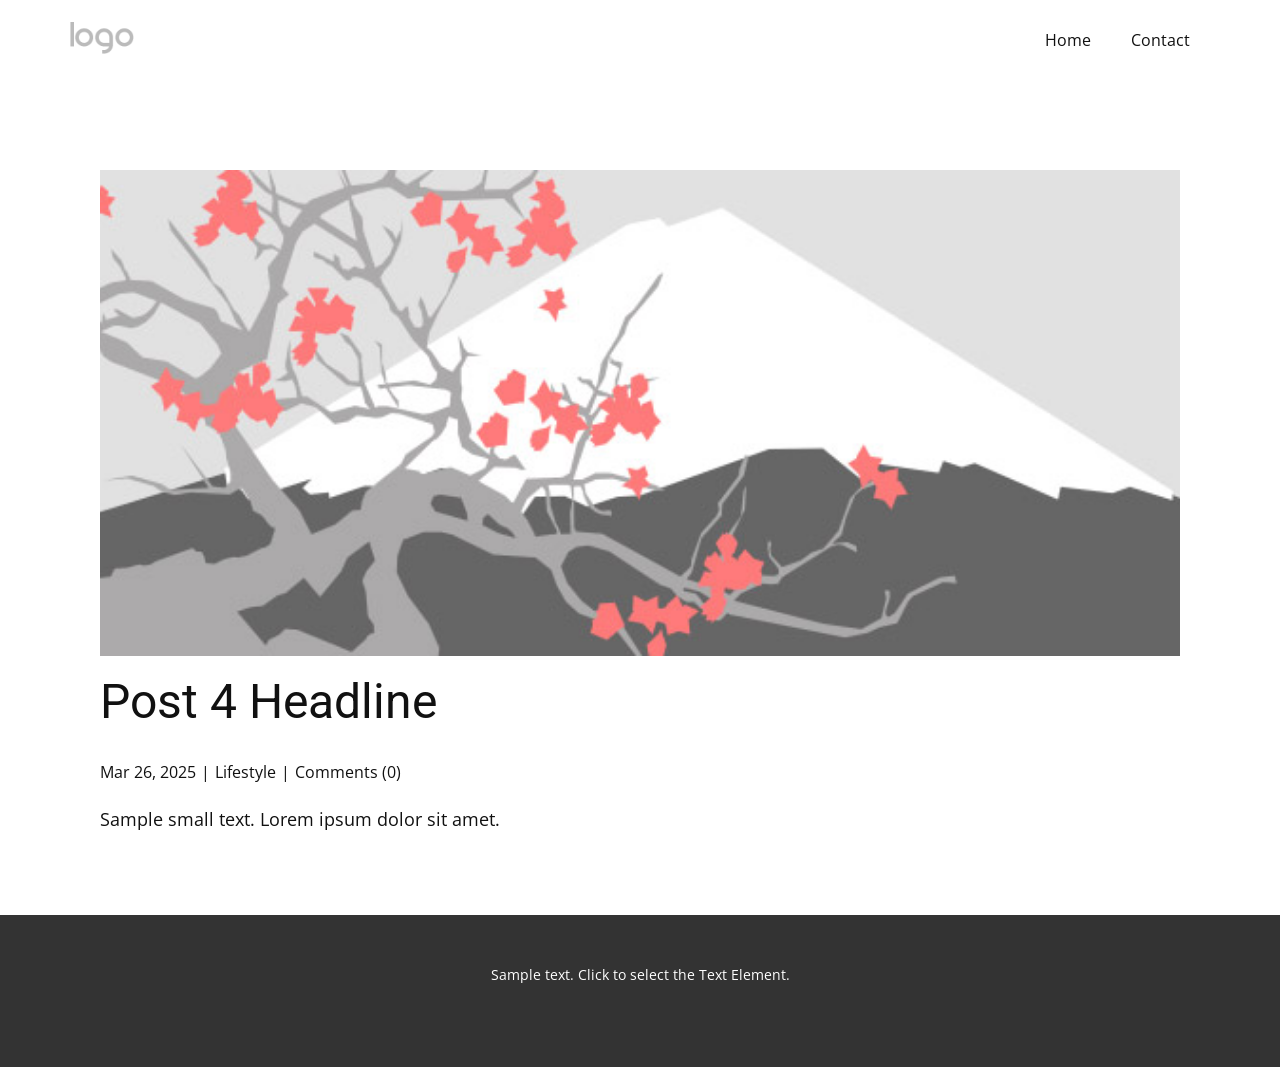
<file: blog/post-3.html>
<!DOCTYPE html>
<html style="font-size: 16px;" lang="en"><head>
    <meta name="viewport" content="width=device-width, initial-scale=1.0">
    <meta charset="utf-8">
    <meta name="keywords" content="Post 1 Headline">
    <meta name="description" content="">
    <title>Post 4 Headline</title>
    <link rel="stylesheet" href="../nicepage.css" media="screen">
<link rel="stylesheet" href="../Post-Template.css" media="screen">
    <script class="u-script" type="text/javascript" src="../jquery.js" defer=""></script>
    <script class="u-script" type="text/javascript" src="../nicepage.js" defer=""></script>
    <meta name="generator" content="Nicepage 8.2.5, nicepage.com">
    
    
    
    <link id="u-page-google-font" rel="stylesheet" href="https://fonts.googleapis.com/css2?display=swap&amp;family=Roboto:ital,wght@0,100;0,200;0,300;0,400;0,500;0,600;0,700;0,800;0,900;1,100;1,200;1,300;1,400;1,500;1,600;1,700;1,800;1,900&amp;family=Open+Sans:ital,wght@0,300;0,400;0,500;0,600;0,700;0,800;1,300;1,400;1,500;1,600;1,700;1,800">
    <script type="application/ld+json">{
		"@context": "http://schema.org",
		"@type": "Organization",
		"name": "",
		"logo": "images/default-logo.png"
}</script>
    <meta name="theme-color" content="#478ac9">
  <meta data-intl-tel-input-cdn-path="intlTelInput/"></head>
  <body data-path-to-root="./" data-include-products="false" class="u-body u-xl-mode" data-lang="en"><header class="u-clearfix u-header u-header" id="header"><div class="u-clearfix u-sheet u-valign-middle u-sheet-1">
        <a href="#" class="u-image u-logo u-image-1">
          <img src="../images/default-logo.png" class="u-logo-image u-logo-image-1">
        </a>
        <nav class="u-menu u-menu-one-level u-offcanvas u-menu-1" role="navigation" aria-label="Menu navigation">
          <div class="menu-collapse" style="font-size: 1rem; letter-spacing: 0px;">
            <a class="u-button-style u-custom-left-right-menu-spacing u-custom-padding-bottom u-custom-top-bottom-menu-spacing u-hamburger-link u-nav-link u-text-active-palette-1-base u-text-hover-palette-2-base" href="#" tabindex="-1" aria-label="Open menu" aria-controls="930d">
              <svg class="u-svg-link" viewBox="0 0 24 24"><use xlink:href="#menu-hamburger"></use></svg>
              <svg class="u-svg-content" version="1.1" id="menu-hamburger" viewBox="0 0 16 16" x="0px" y="0px" xmlns:xlink="http://www.w3.org/1999/xlink" xmlns="http://www.w3.org/2000/svg"><g><rect y="1" width="16" height="2"></rect><rect y="7" width="16" height="2"></rect><rect y="13" width="16" height="2"></rect>
</g></svg>
            </a>
          </div>
          <div class="u-nav-container">
            <ul class="u-nav u-unstyled u-nav-1" role="menubar"><li class="u-nav-item" role="none"><a class="u-button-style u-nav-link u-text-active-palette-1-base u-text-hover-palette-2-base" href="../" style="padding: 10px 20px;" role="menuitem">Home</a>
</li><li class="u-nav-item" role="none"><a class="u-button-style u-nav-link u-text-active-palette-1-base u-text-hover-palette-2-base" href="../Contact.html" style="padding: 10px 20px;" role="menuitem">Contact</a>
</li></ul>
          </div>
          <div class="u-nav-container-collapse" id="930d" role="region" aria-label="Menu panel">
            <div class="u-black u-container-style u-inner-container-layout u-opacity u-opacity-95 u-sidenav">
              <div class="u-inner-container-layout u-sidenav-overflow">
                <div class="u-menu-close" tabindex="-1" aria-label="Close menu"></div>
                <ul class="u-align-center u-nav u-popupmenu-items u-unstyled u-nav-2"><li class="u-nav-item"><a class="u-button-style u-nav-link" href="../">Home</a>
</li><li class="u-nav-item"><a class="u-button-style u-nav-link" href="../Contact.html">Contact</a>
</li></ul>
              </div>
            </div>
            <div class="u-black u-menu-overlay u-opacity u-opacity-70"></div>
          </div>
        </nav>
      </div></header>
    <section class="u-align-center u-clearfix u-section-1" id="block-1">
      <div class="u-clearfix u-sheet u-valign-middle-md u-valign-middle-sm u-valign-middle-xs u-sheet-1"><!--post_details--><!--post_details_options_json--><!--{"source":""}--><!--/post_details_options_json--><!--blog_post-->
        <div class="u-container-style u-expanded-width u-post-details u-post-details-1">
          <div class="u-container-layout u-valign-middle u-container-layout-1"><!--blog_post_image-->
            <img alt="" class="u-blog-control u-expanded-width u-image u-image-default u-image-1" src="../images/0fd3416c.jpeg"><!--/blog_post_image--><!--blog_post_header-->
            <h2 class="u-blog-control u-text u-text-1">Post 4 Headline</h2><!--/blog_post_header--><!--blog_post_metadata-->
            <div class="u-blog-control u-metadata u-metadata-1"><!--blog_post_metadata_date--><span class="u-meta-date u-meta-icon">Mar 26, 2025</span><!--/blog_post_metadata_date--><!--blog_post_metadata_category--><span class="u-meta-category u-meta-icon"><a href="/blog/blog.html#/blog-1///3">Lifestyle</a></span><!--/blog_post_metadata_category--><!--blog_post_metadata_comments--><span class="u-meta-comments u-meta-icon"><!--blog_post_metadata_comments_content-->Comments (0)<!--/blog_post_metadata_comments_content--></span><!--/blog_post_metadata_comments-->
            </div><!--/blog_post_metadata--><!--blog_post_content-->
            <div class="u-align-justify u-blog-control u-post-content u-text u-text-2 fr-view">
  <p>Sample small text. Lorem ipsum dolor sit amet.</p>
  </div><!--/blog_post_content-->
          </div>
        </div><!--/blog_post--><!--/post_details-->
      </div>
    </section>
    
    
    
    <footer class="u-align-center u-clearfix u-container-align-center u-footer u-grey-80 u-footer" id="footer"><div class="u-clearfix u-sheet u-sheet-1">
        <p class="u-small-text u-text u-text-variant u-text-1">Sample text. Click to select the Text Element.</p>
      </div></footer>
    <section class="u-backlink u-clearfix u-grey-80"></section>
  
</body></html>
</file>
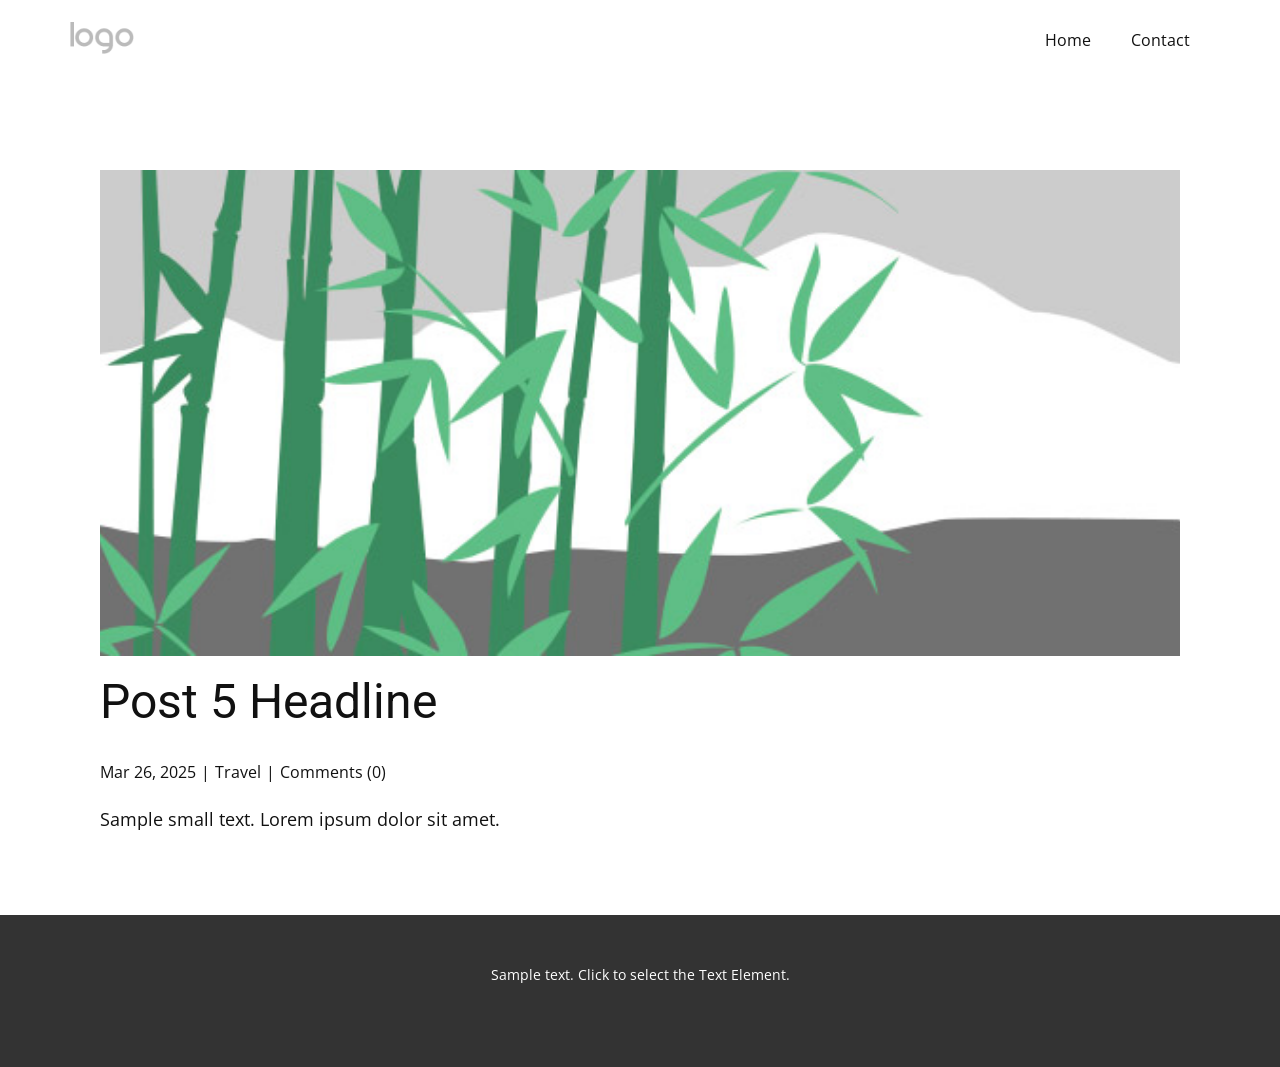
<file: blog/post-4.html>
<!DOCTYPE html>
<html style="font-size: 16px;" lang="en"><head>
    <meta name="viewport" content="width=device-width, initial-scale=1.0">
    <meta charset="utf-8">
    <meta name="keywords" content="Post 1 Headline">
    <meta name="description" content="">
    <title>Post 5 Headline</title>
    <link rel="stylesheet" href="../nicepage.css" media="screen">
<link rel="stylesheet" href="../Post-Template.css" media="screen">
    <script class="u-script" type="text/javascript" src="../jquery.js" defer=""></script>
    <script class="u-script" type="text/javascript" src="../nicepage.js" defer=""></script>
    <meta name="generator" content="Nicepage 8.2.5, nicepage.com">
    
    
    
    <link id="u-page-google-font" rel="stylesheet" href="https://fonts.googleapis.com/css2?display=swap&amp;family=Roboto:ital,wght@0,100;0,200;0,300;0,400;0,500;0,600;0,700;0,800;0,900;1,100;1,200;1,300;1,400;1,500;1,600;1,700;1,800;1,900&amp;family=Open+Sans:ital,wght@0,300;0,400;0,500;0,600;0,700;0,800;1,300;1,400;1,500;1,600;1,700;1,800">
    <script type="application/ld+json">{
		"@context": "http://schema.org",
		"@type": "Organization",
		"name": "",
		"logo": "images/default-logo.png"
}</script>
    <meta name="theme-color" content="#478ac9">
  <meta data-intl-tel-input-cdn-path="intlTelInput/"></head>
  <body data-path-to-root="./" data-include-products="false" class="u-body u-xl-mode" data-lang="en"><header class="u-clearfix u-header u-header" id="header"><div class="u-clearfix u-sheet u-valign-middle u-sheet-1">
        <a href="#" class="u-image u-logo u-image-1">
          <img src="../images/default-logo.png" class="u-logo-image u-logo-image-1">
        </a>
        <nav class="u-menu u-menu-one-level u-offcanvas u-menu-1" role="navigation" aria-label="Menu navigation">
          <div class="menu-collapse" style="font-size: 1rem; letter-spacing: 0px;">
            <a class="u-button-style u-custom-left-right-menu-spacing u-custom-padding-bottom u-custom-top-bottom-menu-spacing u-hamburger-link u-nav-link u-text-active-palette-1-base u-text-hover-palette-2-base" href="#" tabindex="-1" aria-label="Open menu" aria-controls="930d">
              <svg class="u-svg-link" viewBox="0 0 24 24"><use xlink:href="#menu-hamburger"></use></svg>
              <svg class="u-svg-content" version="1.1" id="menu-hamburger" viewBox="0 0 16 16" x="0px" y="0px" xmlns:xlink="http://www.w3.org/1999/xlink" xmlns="http://www.w3.org/2000/svg"><g><rect y="1" width="16" height="2"></rect><rect y="7" width="16" height="2"></rect><rect y="13" width="16" height="2"></rect>
</g></svg>
            </a>
          </div>
          <div class="u-nav-container">
            <ul class="u-nav u-unstyled u-nav-1" role="menubar"><li class="u-nav-item" role="none"><a class="u-button-style u-nav-link u-text-active-palette-1-base u-text-hover-palette-2-base" href="../" style="padding: 10px 20px;" role="menuitem">Home</a>
</li><li class="u-nav-item" role="none"><a class="u-button-style u-nav-link u-text-active-palette-1-base u-text-hover-palette-2-base" href="../Contact.html" style="padding: 10px 20px;" role="menuitem">Contact</a>
</li></ul>
          </div>
          <div class="u-nav-container-collapse" id="930d" role="region" aria-label="Menu panel">
            <div class="u-black u-container-style u-inner-container-layout u-opacity u-opacity-95 u-sidenav">
              <div class="u-inner-container-layout u-sidenav-overflow">
                <div class="u-menu-close" tabindex="-1" aria-label="Close menu"></div>
                <ul class="u-align-center u-nav u-popupmenu-items u-unstyled u-nav-2"><li class="u-nav-item"><a class="u-button-style u-nav-link" href="../">Home</a>
</li><li class="u-nav-item"><a class="u-button-style u-nav-link" href="../Contact.html">Contact</a>
</li></ul>
              </div>
            </div>
            <div class="u-black u-menu-overlay u-opacity u-opacity-70"></div>
          </div>
        </nav>
      </div></header>
    <section class="u-align-center u-clearfix u-section-1" id="block-1">
      <div class="u-clearfix u-sheet u-valign-middle-md u-valign-middle-sm u-valign-middle-xs u-sheet-1"><!--post_details--><!--post_details_options_json--><!--{"source":""}--><!--/post_details_options_json--><!--blog_post-->
        <div class="u-container-style u-expanded-width u-post-details u-post-details-1">
          <div class="u-container-layout u-valign-middle u-container-layout-1"><!--blog_post_image-->
            <img alt="" class="u-blog-control u-expanded-width u-image u-image-default u-image-1" src="../images/68f64b9d.jpeg"><!--/blog_post_image--><!--blog_post_header-->
            <h2 class="u-blog-control u-text u-text-1">Post 5 Headline</h2><!--/blog_post_header--><!--blog_post_metadata-->
            <div class="u-blog-control u-metadata u-metadata-1"><!--blog_post_metadata_date--><span class="u-meta-date u-meta-icon">Mar 26, 2025</span><!--/blog_post_metadata_date--><!--blog_post_metadata_category--><span class="u-meta-category u-meta-icon"><a href="/blog/blog.html#/blog-1///2">Travel</a></span><!--/blog_post_metadata_category--><!--blog_post_metadata_comments--><span class="u-meta-comments u-meta-icon"><!--blog_post_metadata_comments_content-->Comments (0)<!--/blog_post_metadata_comments_content--></span><!--/blog_post_metadata_comments-->
            </div><!--/blog_post_metadata--><!--blog_post_content-->
            <div class="u-align-justify u-blog-control u-post-content u-text u-text-2 fr-view">
  <p>Sample small text. Lorem ipsum dolor sit amet.</p>
  </div><!--/blog_post_content-->
          </div>
        </div><!--/blog_post--><!--/post_details-->
      </div>
    </section>
    
    
    
    <footer class="u-align-center u-clearfix u-container-align-center u-footer u-grey-80 u-footer" id="footer"><div class="u-clearfix u-sheet u-sheet-1">
        <p class="u-small-text u-text u-text-variant u-text-1">Sample text. Click to select the Text Element.</p>
      </div></footer>
    <section class="u-backlink u-clearfix u-grey-80"></section>
  
</body></html>
</file>
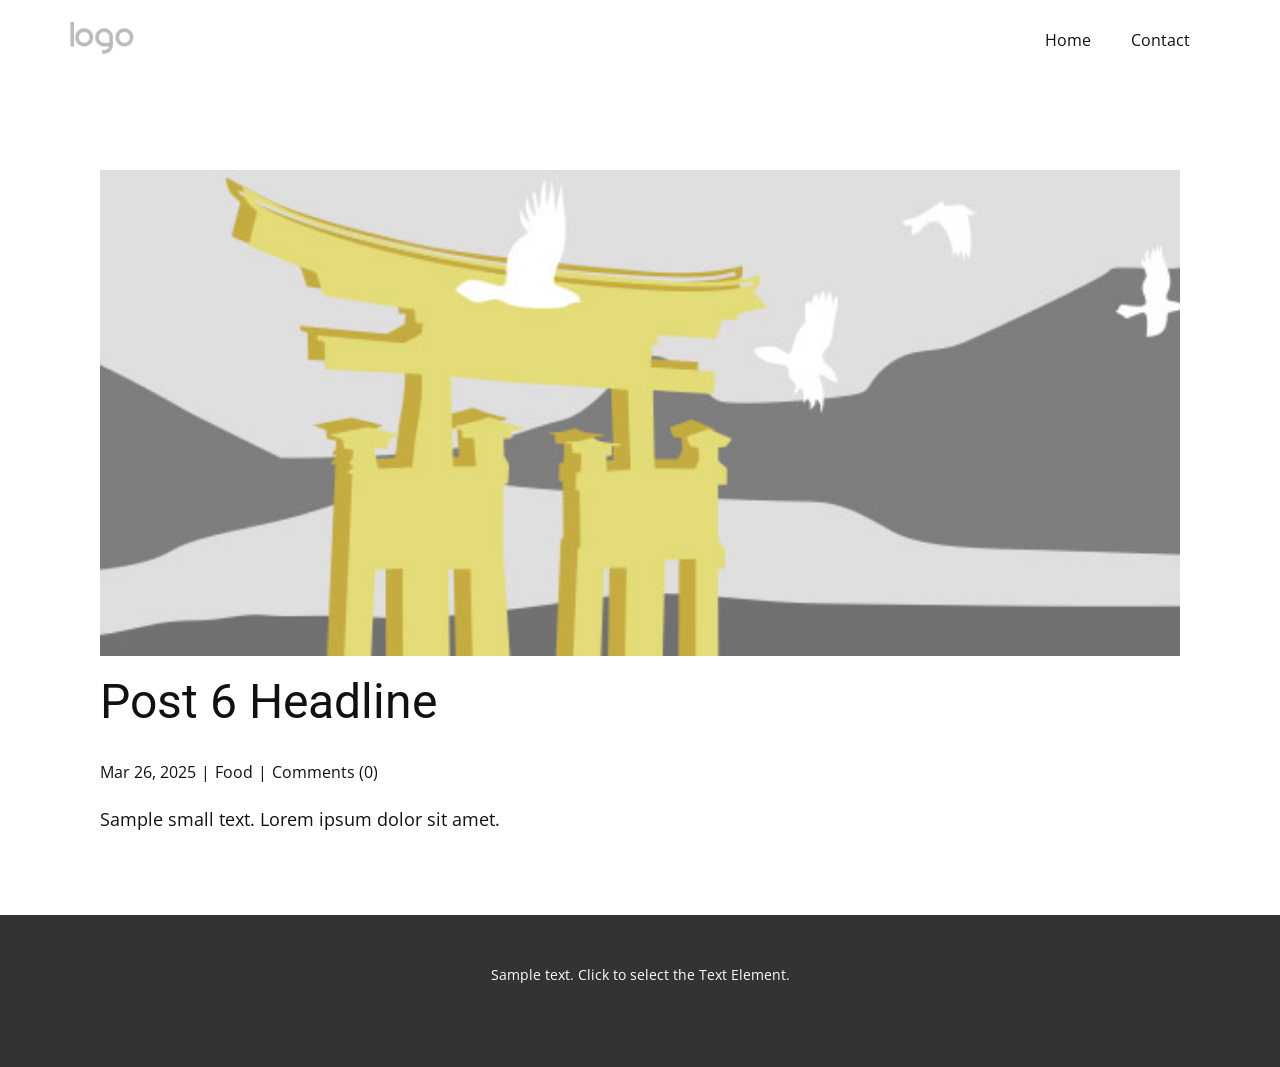
<file: blog/post-5.html>
<!DOCTYPE html>
<html style="font-size: 16px;" lang="en"><head>
    <meta name="viewport" content="width=device-width, initial-scale=1.0">
    <meta charset="utf-8">
    <meta name="keywords" content="Post 1 Headline">
    <meta name="description" content="">
    <title>Post 6 Headline</title>
    <link rel="stylesheet" href="../nicepage.css" media="screen">
<link rel="stylesheet" href="../Post-Template.css" media="screen">
    <script class="u-script" type="text/javascript" src="../jquery.js" defer=""></script>
    <script class="u-script" type="text/javascript" src="../nicepage.js" defer=""></script>
    <meta name="generator" content="Nicepage 8.2.5, nicepage.com">
    
    
    
    <link id="u-page-google-font" rel="stylesheet" href="https://fonts.googleapis.com/css2?display=swap&amp;family=Roboto:ital,wght@0,100;0,200;0,300;0,400;0,500;0,600;0,700;0,800;0,900;1,100;1,200;1,300;1,400;1,500;1,600;1,700;1,800;1,900&amp;family=Open+Sans:ital,wght@0,300;0,400;0,500;0,600;0,700;0,800;1,300;1,400;1,500;1,600;1,700;1,800">
    <script type="application/ld+json">{
		"@context": "http://schema.org",
		"@type": "Organization",
		"name": "",
		"logo": "images/default-logo.png"
}</script>
    <meta name="theme-color" content="#478ac9">
  <meta data-intl-tel-input-cdn-path="intlTelInput/"></head>
  <body data-path-to-root="./" data-include-products="false" class="u-body u-xl-mode" data-lang="en"><header class="u-clearfix u-header u-header" id="header"><div class="u-clearfix u-sheet u-valign-middle u-sheet-1">
        <a href="#" class="u-image u-logo u-image-1">
          <img src="../images/default-logo.png" class="u-logo-image u-logo-image-1">
        </a>
        <nav class="u-menu u-menu-one-level u-offcanvas u-menu-1" role="navigation" aria-label="Menu navigation">
          <div class="menu-collapse" style="font-size: 1rem; letter-spacing: 0px;">
            <a class="u-button-style u-custom-left-right-menu-spacing u-custom-padding-bottom u-custom-top-bottom-menu-spacing u-hamburger-link u-nav-link u-text-active-palette-1-base u-text-hover-palette-2-base" href="#" tabindex="-1" aria-label="Open menu" aria-controls="930d">
              <svg class="u-svg-link" viewBox="0 0 24 24"><use xlink:href="#menu-hamburger"></use></svg>
              <svg class="u-svg-content" version="1.1" id="menu-hamburger" viewBox="0 0 16 16" x="0px" y="0px" xmlns:xlink="http://www.w3.org/1999/xlink" xmlns="http://www.w3.org/2000/svg"><g><rect y="1" width="16" height="2"></rect><rect y="7" width="16" height="2"></rect><rect y="13" width="16" height="2"></rect>
</g></svg>
            </a>
          </div>
          <div class="u-nav-container">
            <ul class="u-nav u-unstyled u-nav-1" role="menubar"><li class="u-nav-item" role="none"><a class="u-button-style u-nav-link u-text-active-palette-1-base u-text-hover-palette-2-base" href="../" style="padding: 10px 20px;" role="menuitem">Home</a>
</li><li class="u-nav-item" role="none"><a class="u-button-style u-nav-link u-text-active-palette-1-base u-text-hover-palette-2-base" href="../Contact.html" style="padding: 10px 20px;" role="menuitem">Contact</a>
</li></ul>
          </div>
          <div class="u-nav-container-collapse" id="930d" role="region" aria-label="Menu panel">
            <div class="u-black u-container-style u-inner-container-layout u-opacity u-opacity-95 u-sidenav">
              <div class="u-inner-container-layout u-sidenav-overflow">
                <div class="u-menu-close" tabindex="-1" aria-label="Close menu"></div>
                <ul class="u-align-center u-nav u-popupmenu-items u-unstyled u-nav-2"><li class="u-nav-item"><a class="u-button-style u-nav-link" href="../">Home</a>
</li><li class="u-nav-item"><a class="u-button-style u-nav-link" href="../Contact.html">Contact</a>
</li></ul>
              </div>
            </div>
            <div class="u-black u-menu-overlay u-opacity u-opacity-70"></div>
          </div>
        </nav>
      </div></header>
    <section class="u-align-center u-clearfix u-section-1" id="block-1">
      <div class="u-clearfix u-sheet u-valign-middle-md u-valign-middle-sm u-valign-middle-xs u-sheet-1"><!--post_details--><!--post_details_options_json--><!--{"source":""}--><!--/post_details_options_json--><!--blog_post-->
        <div class="u-container-style u-expanded-width u-post-details u-post-details-1">
          <div class="u-container-layout u-valign-middle u-container-layout-1"><!--blog_post_image-->
            <img alt="" class="u-blog-control u-expanded-width u-image u-image-default u-image-1" src="../images/8ad73f3c.jpeg"><!--/blog_post_image--><!--blog_post_header-->
            <h2 class="u-blog-control u-text u-text-1">Post 6 Headline</h2><!--/blog_post_header--><!--blog_post_metadata-->
            <div class="u-blog-control u-metadata u-metadata-1"><!--blog_post_metadata_date--><span class="u-meta-date u-meta-icon">Mar 26, 2025</span><!--/blog_post_metadata_date--><!--blog_post_metadata_category--><span class="u-meta-category u-meta-icon"><a href="/blog/blog.html#/blog-1///1">Food</a></span><!--/blog_post_metadata_category--><!--blog_post_metadata_comments--><span class="u-meta-comments u-meta-icon"><!--blog_post_metadata_comments_content-->Comments (0)<!--/blog_post_metadata_comments_content--></span><!--/blog_post_metadata_comments-->
            </div><!--/blog_post_metadata--><!--blog_post_content-->
            <div class="u-align-justify u-blog-control u-post-content u-text u-text-2 fr-view">
  <p>Sample small text. Lorem ipsum dolor sit amet.</p>
  </div><!--/blog_post_content-->
          </div>
        </div><!--/blog_post--><!--/post_details-->
      </div>
    </section>
    
    
    
    <footer class="u-align-center u-clearfix u-container-align-center u-footer u-grey-80 u-footer" id="footer"><div class="u-clearfix u-sheet u-sheet-1">
        <p class="u-small-text u-text u-text-variant u-text-1">Sample text. Click to select the Text Element.</p>
      </div></footer>
    <section class="u-backlink u-clearfix u-grey-80"></section>
  
</body></html>
</file>
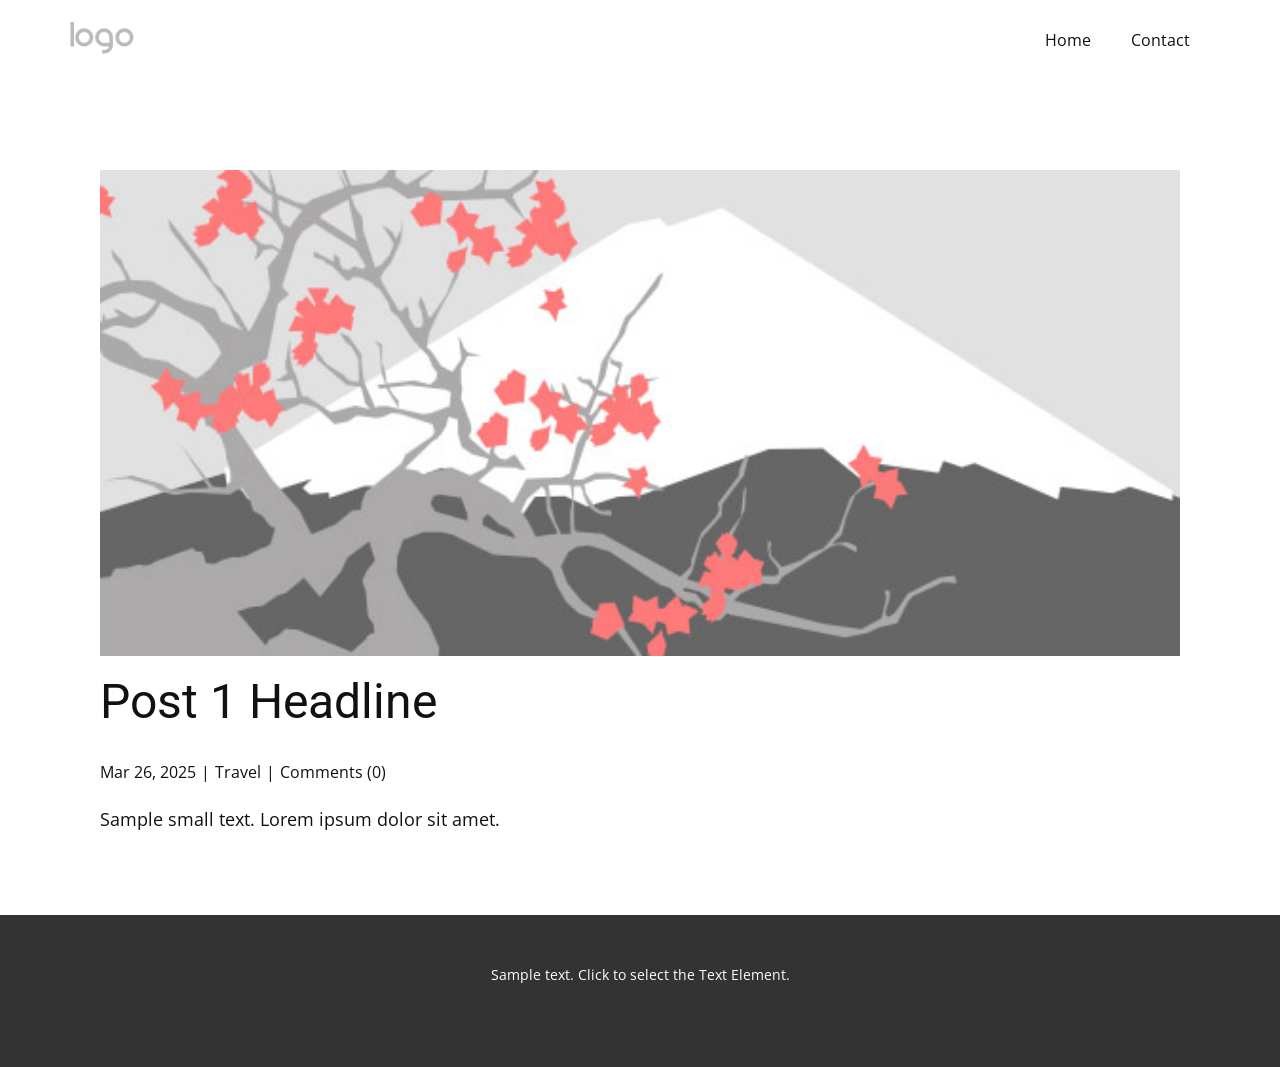
<file: blog/post.html>
<!DOCTYPE html>
<html style="font-size: 16px;" lang="en"><head>
    <meta name="viewport" content="width=device-width, initial-scale=1.0">
    <meta charset="utf-8">
    <meta name="keywords" content="Post 1 Headline">
    <meta name="description" content="">
    <title>Post 1 Headline</title>
    <link rel="stylesheet" href="../nicepage.css" media="screen">
<link rel="stylesheet" href="../Post-Template.css" media="screen">
    <script class="u-script" type="text/javascript" src="../jquery.js" defer=""></script>
    <script class="u-script" type="text/javascript" src="../nicepage.js" defer=""></script>
    <meta name="generator" content="Nicepage 8.2.5, nicepage.com">
    
    
    
    <link id="u-page-google-font" rel="stylesheet" href="https://fonts.googleapis.com/css2?display=swap&amp;family=Roboto:ital,wght@0,100;0,200;0,300;0,400;0,500;0,600;0,700;0,800;0,900;1,100;1,200;1,300;1,400;1,500;1,600;1,700;1,800;1,900&amp;family=Open+Sans:ital,wght@0,300;0,400;0,500;0,600;0,700;0,800;1,300;1,400;1,500;1,600;1,700;1,800">
    <script type="application/ld+json">{
		"@context": "http://schema.org",
		"@type": "Organization",
		"name": "",
		"logo": "images/default-logo.png"
}</script>
    <meta name="theme-color" content="#478ac9">
  <meta data-intl-tel-input-cdn-path="intlTelInput/"></head>
  <body data-path-to-root="./" data-include-products="false" class="u-body u-xl-mode" data-lang="en"><header class="u-clearfix u-header u-header" id="header"><div class="u-clearfix u-sheet u-valign-middle u-sheet-1">
        <a href="#" class="u-image u-logo u-image-1">
          <img src="../images/default-logo.png" class="u-logo-image u-logo-image-1">
        </a>
        <nav class="u-menu u-menu-one-level u-offcanvas u-menu-1" role="navigation" aria-label="Menu navigation">
          <div class="menu-collapse" style="font-size: 1rem; letter-spacing: 0px;">
            <a class="u-button-style u-custom-left-right-menu-spacing u-custom-padding-bottom u-custom-top-bottom-menu-spacing u-hamburger-link u-nav-link u-text-active-palette-1-base u-text-hover-palette-2-base" href="#" tabindex="-1" aria-label="Open menu" aria-controls="930d">
              <svg class="u-svg-link" viewBox="0 0 24 24"><use xlink:href="#menu-hamburger"></use></svg>
              <svg class="u-svg-content" version="1.1" id="menu-hamburger" viewBox="0 0 16 16" x="0px" y="0px" xmlns:xlink="http://www.w3.org/1999/xlink" xmlns="http://www.w3.org/2000/svg"><g><rect y="1" width="16" height="2"></rect><rect y="7" width="16" height="2"></rect><rect y="13" width="16" height="2"></rect>
</g></svg>
            </a>
          </div>
          <div class="u-nav-container">
            <ul class="u-nav u-unstyled u-nav-1" role="menubar"><li class="u-nav-item" role="none"><a class="u-button-style u-nav-link u-text-active-palette-1-base u-text-hover-palette-2-base" href="../" style="padding: 10px 20px;" role="menuitem">Home</a>
</li><li class="u-nav-item" role="none"><a class="u-button-style u-nav-link u-text-active-palette-1-base u-text-hover-palette-2-base" href="../Contact.html" style="padding: 10px 20px;" role="menuitem">Contact</a>
</li></ul>
          </div>
          <div class="u-nav-container-collapse" id="930d" role="region" aria-label="Menu panel">
            <div class="u-black u-container-style u-inner-container-layout u-opacity u-opacity-95 u-sidenav">
              <div class="u-inner-container-layout u-sidenav-overflow">
                <div class="u-menu-close" tabindex="-1" aria-label="Close menu"></div>
                <ul class="u-align-center u-nav u-popupmenu-items u-unstyled u-nav-2"><li class="u-nav-item"><a class="u-button-style u-nav-link" href="../">Home</a>
</li><li class="u-nav-item"><a class="u-button-style u-nav-link" href="../Contact.html">Contact</a>
</li></ul>
              </div>
            </div>
            <div class="u-black u-menu-overlay u-opacity u-opacity-70"></div>
          </div>
        </nav>
      </div></header>
    <section class="u-align-center u-clearfix u-section-1" id="block-1">
      <div class="u-clearfix u-sheet u-valign-middle-md u-valign-middle-sm u-valign-middle-xs u-sheet-1"><!--post_details--><!--post_details_options_json--><!--{"source":""}--><!--/post_details_options_json--><!--blog_post-->
        <div class="u-container-style u-expanded-width u-post-details u-post-details-1">
          <div class="u-container-layout u-valign-middle u-container-layout-1"><!--blog_post_image-->
            <img alt="" class="u-blog-control u-expanded-width u-image u-image-default u-image-1" src="../images/0fd3416c.jpeg"><!--/blog_post_image--><!--blog_post_header-->
            <h2 class="u-blog-control u-text u-text-1">Post 1 Headline</h2><!--/blog_post_header--><!--blog_post_metadata-->
            <div class="u-blog-control u-metadata u-metadata-1"><!--blog_post_metadata_date--><span class="u-meta-date u-meta-icon">Mar 26, 2025</span><!--/blog_post_metadata_date--><!--blog_post_metadata_category--><span class="u-meta-category u-meta-icon"><a href="/blog/blog.html#/blog-1///2">Travel</a></span><!--/blog_post_metadata_category--><!--blog_post_metadata_comments--><span class="u-meta-comments u-meta-icon"><!--blog_post_metadata_comments_content-->Comments (0)<!--/blog_post_metadata_comments_content--></span><!--/blog_post_metadata_comments-->
            </div><!--/blog_post_metadata--><!--blog_post_content-->
            <div class="u-align-justify u-blog-control u-post-content u-text u-text-2 fr-view">
  <p>Sample small text. Lorem ipsum dolor sit amet.</p>
  </div><!--/blog_post_content-->
          </div>
        </div><!--/blog_post--><!--/post_details-->
      </div>
    </section>
    
    
    
    <footer class="u-align-center u-clearfix u-container-align-center u-footer u-grey-80 u-footer" id="footer"><div class="u-clearfix u-sheet u-sheet-1">
        <p class="u-small-text u-text u-text-variant u-text-1">Sample text. Click to select the Text Element.</p>
      </div></footer>
    <section class="u-backlink u-clearfix u-grey-80"></section>
  
</body></html>
</file>
